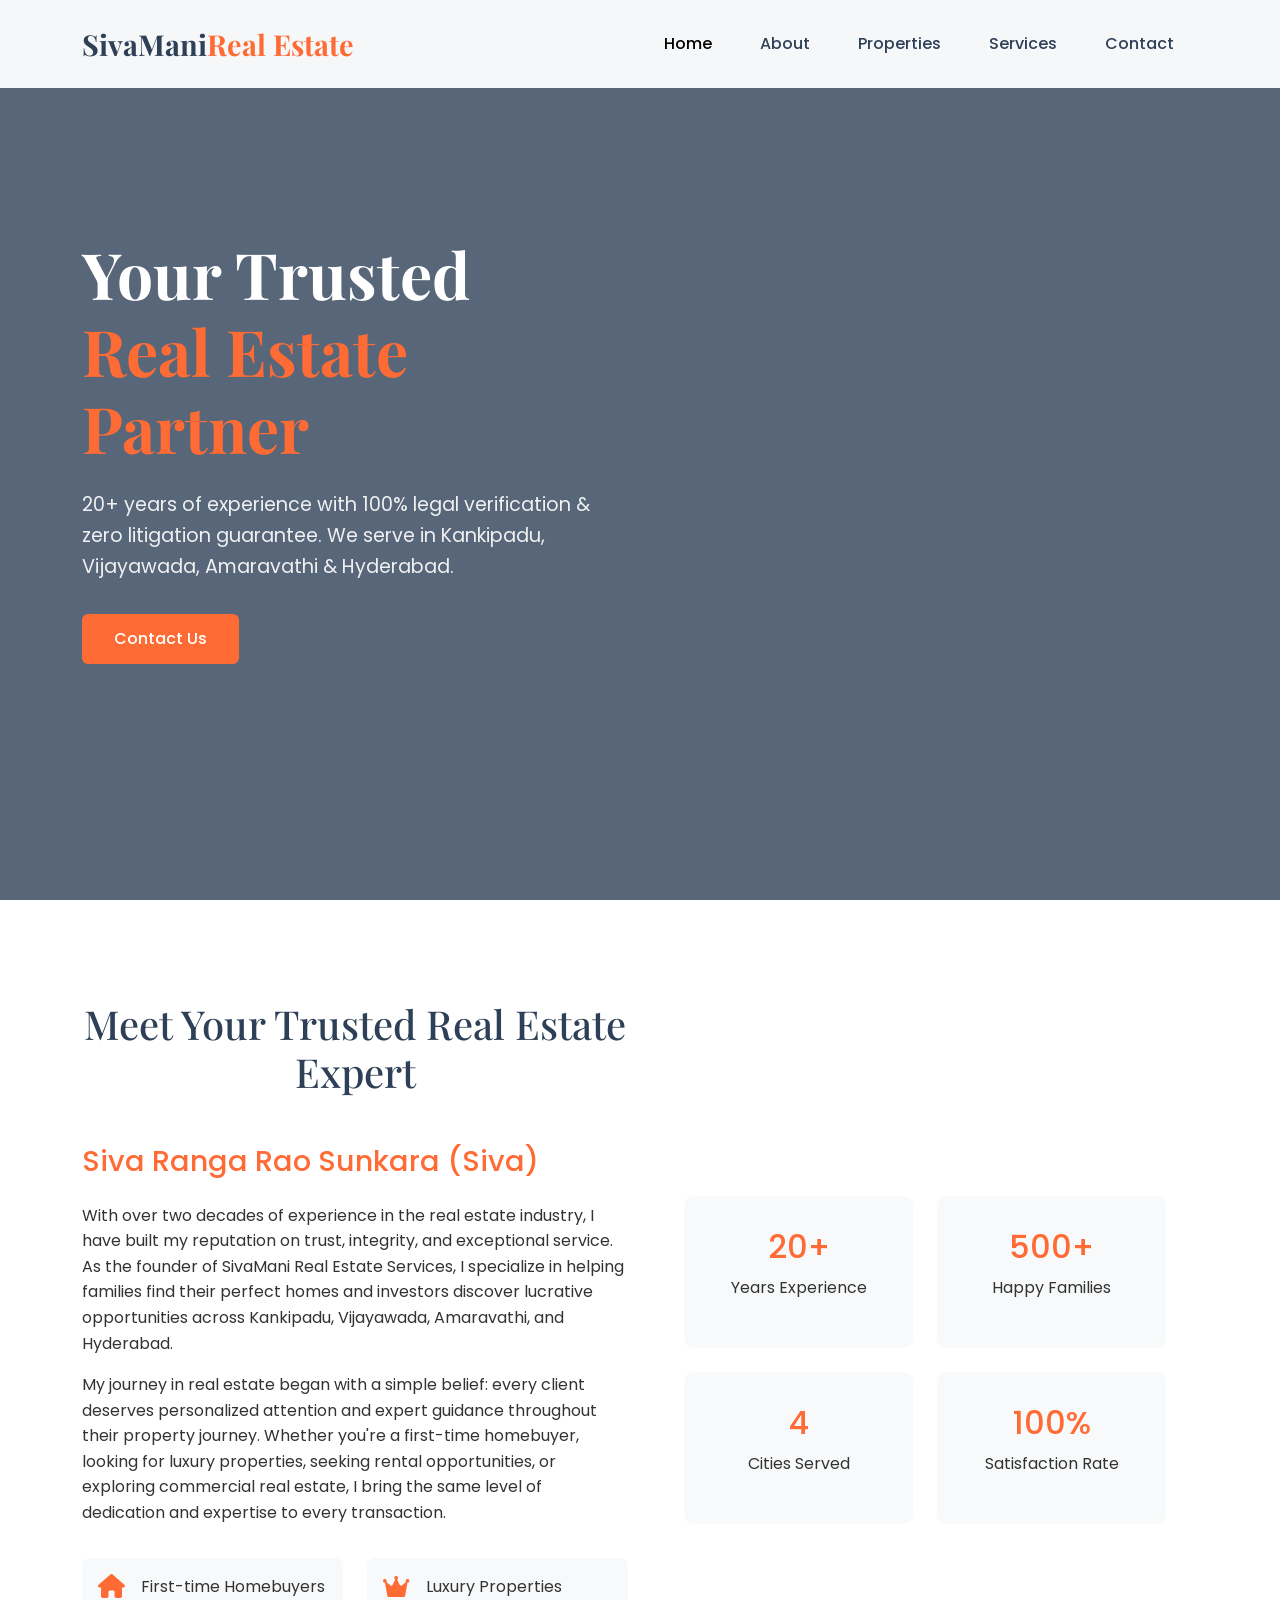
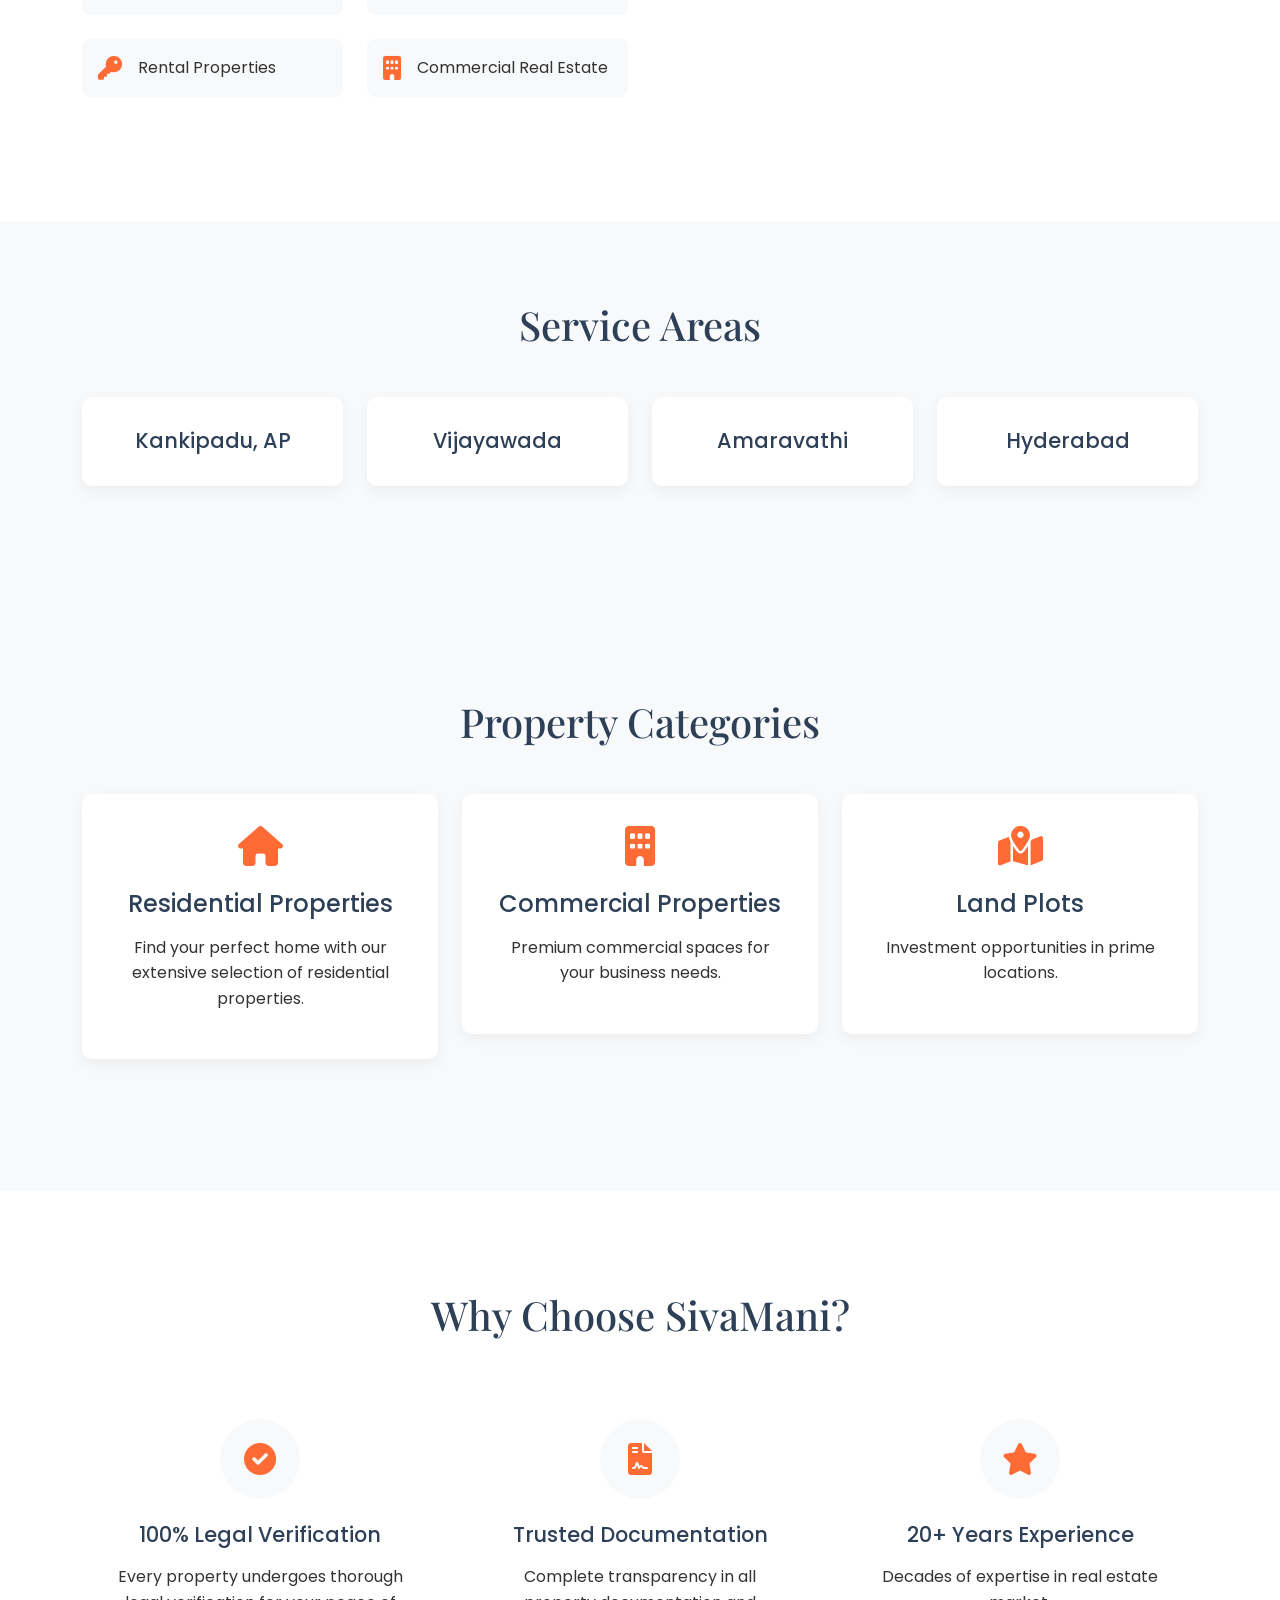
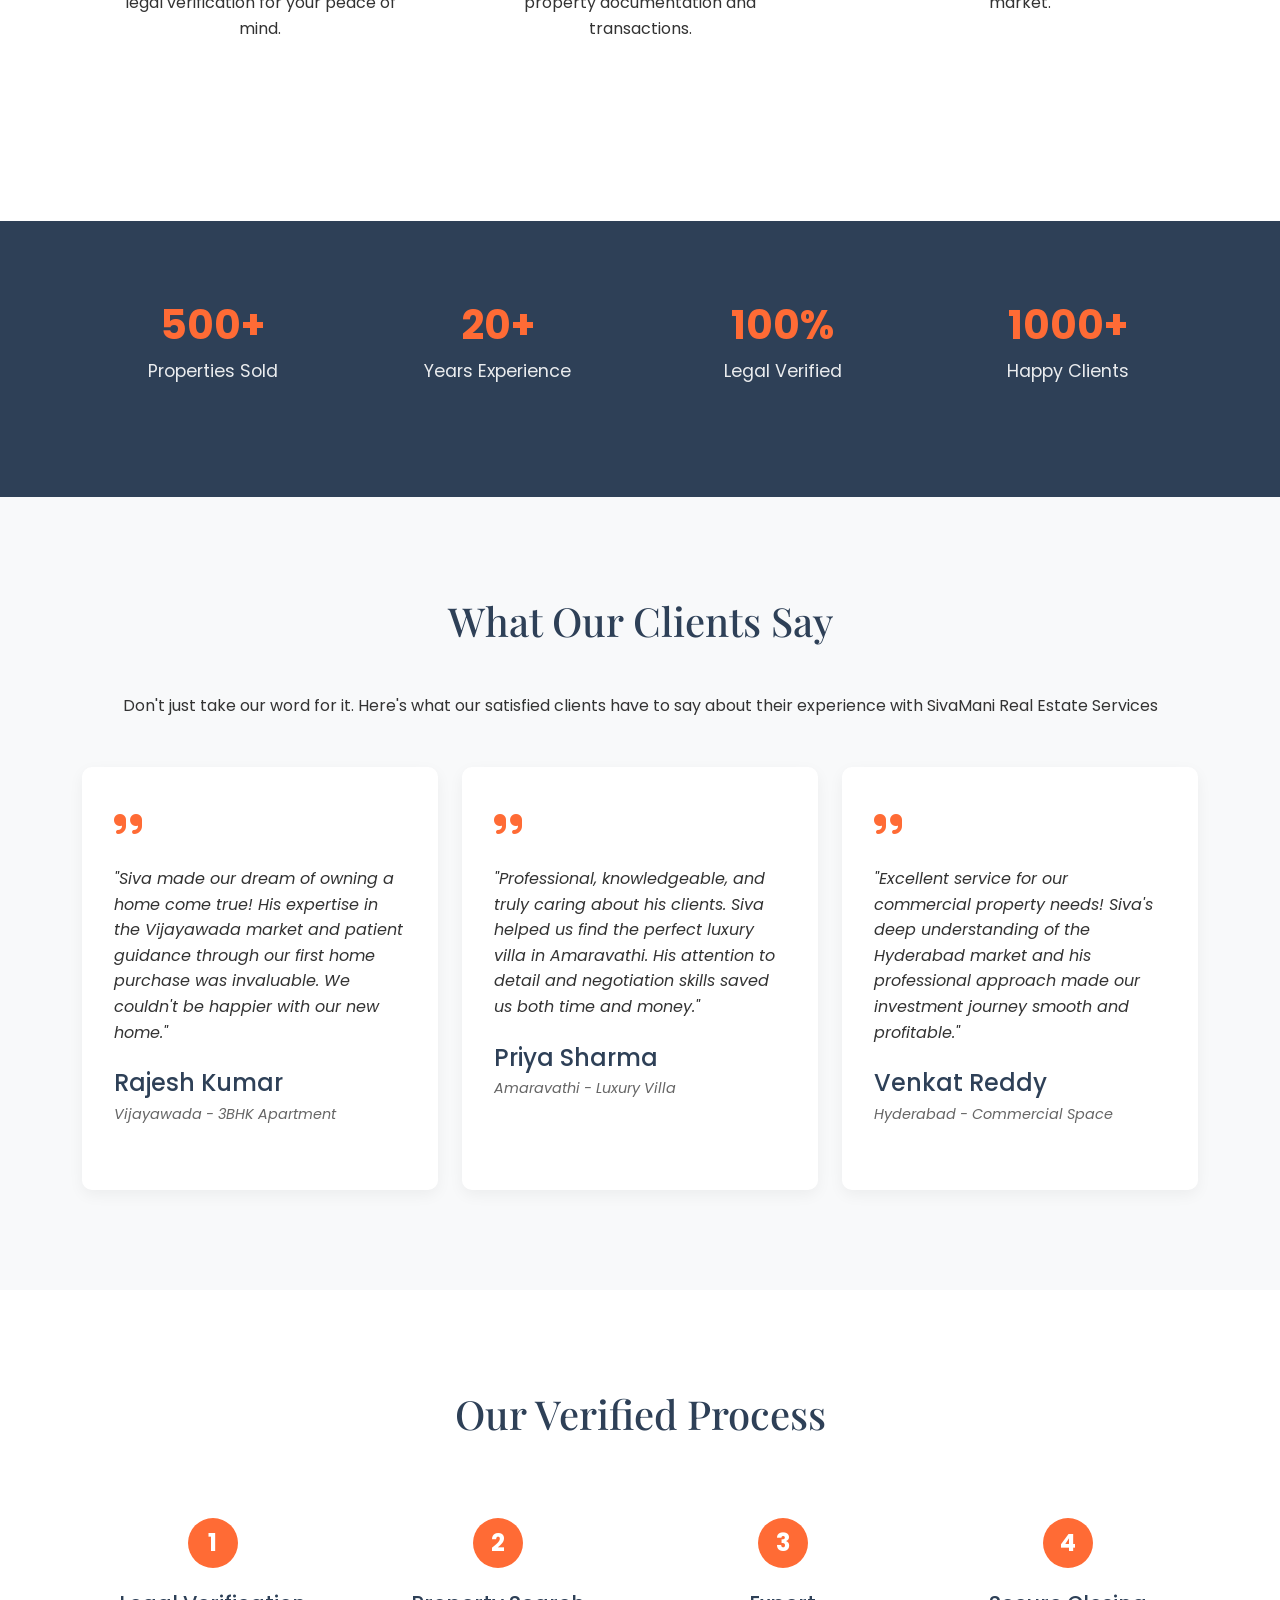
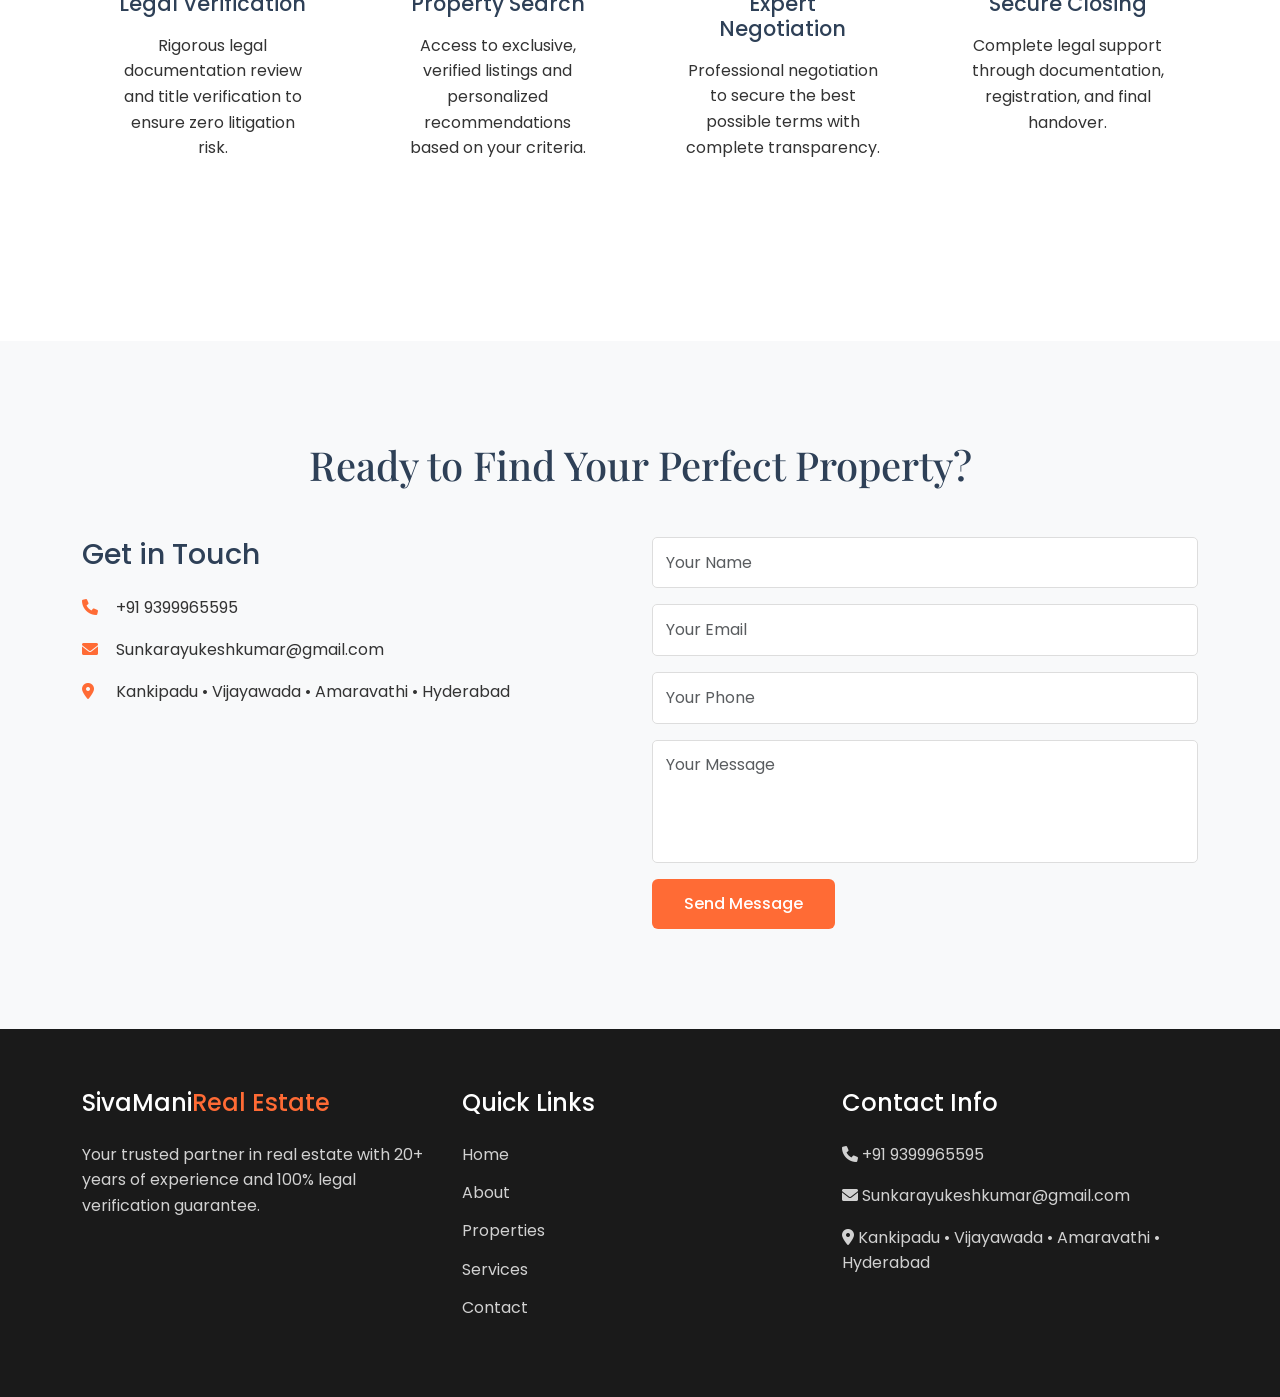
<file: v0/index.html>
<!DOCTYPE html>
<html lang="en">
<head>
    <meta charset="UTF-8">
    <meta name="viewport" content="width=device-width, initial-scale=1.0">
    <title>SivaMani Real Estate - Your Trusted Property Partner</title>
    <!-- Bootstrap CSS -->
    <link href="https://cdn.jsdelivr.net/npm/bootstrap@5.3.0/dist/css/bootstrap.min.css" rel="stylesheet">
    <!-- Font Awesome -->
    <link href="https://cdnjs.cloudflare.com/ajax/libs/font-awesome/6.0.0/css/all.min.css" rel="stylesheet">
    <!-- Google Fonts -->
    <link href="https://fonts.googleapis.com/css2?family=Poppins:wght@300;400;500;600;700&family=Playfair+Display:wght@400;500;600;700&display=swap" rel="stylesheet">
    <!-- AOS Animation -->
    <link href="https://unpkg.com/aos@2.3.1/dist/aos.css" rel="stylesheet">
    <!-- Custom CSS -->
    <link href="styles.css" rel="stylesheet">
</head>
<body>
    <!-- Navigation -->
    <nav class="navbar navbar-expand-lg fixed-top">
        <div class="container">
            <a class="navbar-brand" href="#">SivaMani<span>Real Estate</span></a>
            <button class="navbar-toggler" type="button" data-bs-toggle="collapse" data-bs-target="#navbarNav">
                <span class="navbar-toggler-icon"></span>
            </button>
            <div class="collapse navbar-collapse" id="navbarNav">
                <ul class="navbar-nav ms-auto">
                    <li class="nav-item"><a class="nav-link" href="#home">Home</a></li>
                    <li class="nav-item"><a class="nav-link" href="#about">About</a></li>
                    <li class="nav-item"><a class="nav-link" href="#properties">Properties</a></li>
                    <li class="nav-item"><a class="nav-link" href="#services">Services</a></li>
                    <li class="nav-item"><a class="nav-link" href="#contact">Contact</a></li>
                </ul>
            </div>
        </div>
    </nav>

    <!-- Hero Section -->
    <section id="home" class="hero">
        <div class="container">
            <div class="row align-items-center">
                <div class="col-lg-6" data-aos="fade-right">
                    <h1>Your Trusted<br><span>Real Estate Partner</span></h1>
                    <p>20+ years of experience with 100% legal verification & zero litigation guarantee. We serve in Kankipadu, Vijayawada, Amaravathi & Hyderabad.</p>
                    <a href="#contact" class="btn btn-primary">Contact Us</a>
                </div>
            </div>
        </div>
    </section>

    <!-- About Section -->
    <section id="about" class="about">
        <div class="container">
            <div class="row align-items-center">
                <div class="col-lg-6" data-aos="fade-right">
                    <h2 class="section-title">Meet Your Trusted Real Estate Expert</h2>
                    <h3>Siva Ranga Rao Sunkara (Siva)</h3>
                    <p>With over two decades of experience in the real estate industry, I have built my reputation on trust, integrity, and exceptional service. As the founder of SivaMani Real Estate Services, I specialize in helping families find their perfect homes and investors discover lucrative opportunities across Kankipadu, Vijayawada, Amaravathi, and Hyderabad.</p>
                    <p>My journey in real estate began with a simple belief: every client deserves personalized attention and expert guidance throughout their property journey. Whether you're a first-time homebuyer, looking for luxury properties, seeking rental opportunities, or exploring commercial real estate, I bring the same level of dedication and expertise to every transaction.</p>
                    <div class="expertise-areas">
                        <div class="row">
                            <div class="col-6">
                                <div class="expertise-item">
                                    <i class="fas fa-home"></i>
                                    <span>First-time Homebuyers</span>
                                </div>
                            </div>
                            <div class="col-6">
                                <div class="expertise-item">
                                    <i class="fas fa-crown"></i>
                                    <span>Luxury Properties</span>
                                </div>
                            </div>
                            <div class="col-6">
                                <div class="expertise-item">
                                    <i class="fas fa-key"></i>
                                    <span>Rental Properties</span>
                                </div>
                            </div>
                            <div class="col-6">
                                <div class="expertise-item">
                                    <i class="fas fa-building"></i>
                                    <span>Commercial Real Estate</span>
                                </div>
                            </div>
                        </div>
                    </div>
                </div>
                <div class="col-lg-6" data-aos="fade-left">
                    <div class="about-stats">
                        <div class="stat-box">
                            <h4>20+</h4>
                            <p>Years Experience</p>
                        </div>
                        <div class="stat-box">
                            <h4>500+</h4>
                            <p>Happy Families</p>
                        </div>
                        <div class="stat-box">
                            <h4>4</h4>
                            <p>Cities Served</p>
                        </div>
                        <div class="stat-box">
                            <h4>100%</h4>
                            <p>Satisfaction Rate</p>
                        </div>
                    </div>
                </div>
            </div>
        </div>
    </section>

    <!-- Service Areas -->
    <section class="service-areas">
        <div class="container">
            <h2 class="section-title" data-aos="fade-up">Service Areas</h2>
            <div class="row">
                <div class="col-md-3" data-aos="fade-up">
                    <div class="area-card">
                        <h3>Kankipadu, AP</h3>
                    </div>
                </div>
                <div class="col-md-3" data-aos="fade-up" data-aos-delay="100">
                    <div class="area-card">
                        <h3>Vijayawada</h3>
                    </div>
                </div>
                <div class="col-md-3" data-aos="fade-up" data-aos-delay="200">
                    <div class="area-card">
                        <h3>Amaravathi</h3>
                    </div>
                </div>
                <div class="col-md-3" data-aos="fade-up" data-aos-delay="300">
                    <div class="area-card">
                        <h3>Hyderabad</h3>
                    </div>
                </div>
            </div>
        </div>
    </section>

    <!-- Property Categories -->
    <section id="properties" class="categories">
        <div class="container">
            <h2 class="section-title" data-aos="fade-up">Property Categories</h2>
            <div class="row">
                <div class="col-md-4" data-aos="fade-up">
                    <div class="category-card">
                        <i class="fas fa-home"></i>
                        <h3>Residential Properties</h3>
                        <p>Find your perfect home with our extensive selection of residential properties.</p>
                    </div>
                </div>
                <div class="col-md-4" data-aos="fade-up" data-aos-delay="100">
                    <div class="category-card">
                        <i class="fas fa-building"></i>
                        <h3>Commercial Properties</h3>
                        <p>Premium commercial spaces for your business needs.</p>
                    </div>
                </div>
                <div class="col-md-4" data-aos="fade-up" data-aos-delay="200">
                    <div class="category-card">
                        <i class="fas fa-map-marked-alt"></i>
                        <h3>Land Plots</h3>
                        <p>Investment opportunities in prime locations.</p>
                    </div>
                </div>
            </div>
        </div>
    </section>

    <!-- Why Choose Section -->
    <section class="why-choose">
        <div class="container">
            <h2 class="section-title" data-aos="fade-up">Why Choose SivaMani?</h2>
            <div class="row">
                <div class="col-md-4" data-aos="fade-up">
                    <div class="feature-card">
                        <div class="icon"><i class="fas fa-check-circle"></i></div>
                        <h3>100% Legal Verification</h3>
                        <p>Every property undergoes thorough legal verification for your peace of mind.</p>
                    </div>
                </div>
                <div class="col-md-4" data-aos="fade-up" data-aos-delay="100">
                    <div class="feature-card">
                        <div class="icon"><i class="fas fa-file-contract"></i></div>
                        <h3>Trusted Documentation</h3>
                        <p>Complete transparency in all property documentation and transactions.</p>
                    </div>
                </div>
                <div class="col-md-4" data-aos="fade-up" data-aos-delay="200">
                    <div class="feature-card">
                        <div class="icon"><i class="fas fa-star"></i></div>
                        <h3>20+ Years Experience</h3>
                        <p>Decades of expertise in real estate market.</p>
                    </div>
                </div>
            </div>
        </div>
    </section>

    <!-- Stats Section -->
    <section class="stats">
        <div class="container">
            <div class="row">
                <div class="col-md-3" data-aos="fade-up">
                    <div class="stat-item">
                        <h3>500+</h3>
                        <p>Properties Sold</p>
                    </div>
                </div>
                <div class="col-md-3" data-aos="fade-up" data-aos-delay="100">
                    <div class="stat-item">
                        <h3>20+</h3>
                        <p>Years Experience</p>
                    </div>
                </div>
                <div class="col-md-3" data-aos="fade-up" data-aos-delay="200">
                    <div class="stat-item">
                        <h3>100%</h3>
                        <p>Legal Verified</p>
                    </div>
                </div>
                <div class="col-md-3" data-aos="fade-up" data-aos-delay="300">
                    <div class="stat-item">
                        <h3>1000+</h3>
                        <p>Happy Clients</p>
                    </div>
                </div>
            </div>
        </div>
    </section>

    <!-- Testimonials Section -->
    <section class="testimonials">
        <div class="container">
            <h2 class="section-title" data-aos="fade-up">What Our Clients Say</h2>
            <p class="text-center mb-5">Don't just take our word for it. Here's what our satisfied clients have to say about their experience with SivaMani Real Estate Services</p>
            <div class="row">
                <div class="col-md-4" data-aos="fade-up">
                    <div class="testimonial-card">
                        <div class="quote"><i class="fas fa-quote-right"></i></div>
                        <p>"Siva made our dream of owning a home come true! His expertise in the Vijayawada market and patient guidance through our first home purchase was invaluable. We couldn't be happier with our new home."</p>
                        <div class="client-info">
                            <h4>Rajesh Kumar</h4>
                            <p>Vijayawada - 3BHK Apartment</p>
                        </div>
                    </div>
                </div>
                <div class="col-md-4" data-aos="fade-up" data-aos-delay="100">
                    <div class="testimonial-card">
                        <div class="quote"><i class="fas fa-quote-right"></i></div>
                        <p>"Professional, knowledgeable, and truly caring about his clients. Siva helped us find the perfect luxury villa in Amaravathi. His attention to detail and negotiation skills saved us both time and money."</p>
                        <div class="client-info">
                            <h4>Priya Sharma</h4>
                            <p>Amaravathi - Luxury Villa</p>
                        </div>
                    </div>
                </div>
                <div class="col-md-4" data-aos="fade-up" data-aos-delay="200">
                    <div class="testimonial-card">
                        <div class="quote"><i class="fas fa-quote-right"></i></div>
                        <p>"Excellent service for our commercial property needs! Siva's deep understanding of the Hyderabad market and his professional approach made our investment journey smooth and profitable."</p>
                        <div class="client-info">
                            <h4>Venkat Reddy</h4>
                            <p>Hyderabad - Commercial Space</p>
                        </div>
                    </div>
                </div>
            </div>
        </div>
    </section>

    <!-- Our Process -->
    <section class="process">
        <div class="container">
            <h2 class="section-title" data-aos="fade-up">Our Verified Process</h2>
            <div class="row">
                <div class="col-md-3" data-aos="fade-up">
                    <div class="process-card">
                        <div class="number">1</div>
                        <h3>Legal Verification</h3>
                        <p>Rigorous legal documentation review and title verification to ensure zero litigation risk.</p>
                    </div>
                </div>
                <div class="col-md-3" data-aos="fade-up" data-aos-delay="100">
                    <div class="process-card">
                        <div class="number">2</div>
                        <h3>Property Search</h3>
                        <p>Access to exclusive, verified listings and personalized recommendations based on your criteria.</p>
                    </div>
                </div>
                <div class="col-md-3" data-aos="fade-up" data-aos-delay="200">
                    <div class="process-card">
                        <div class="number">3</div>
                        <h3>Expert Negotiation</h3>
                        <p>Professional negotiation to secure the best possible terms with complete transparency.</p>
                    </div>
                </div>
                <div class="col-md-3" data-aos="fade-up" data-aos-delay="300">
                    <div class="process-card">
                        <div class="number">4</div>
                        <h3>Secure Closing</h3>
                        <p>Complete legal support through documentation, registration, and final handover.</p>
                    </div>
                </div>
            </div>
        </div>
    </section>

    <!-- Contact Section -->
    <section id="contact" class="contact">
        <div class="container">
            <h2 class="section-title" data-aos="fade-up">Ready to Find Your Perfect Property?</h2>
            <div class="row">
                <div class="col-md-6" data-aos="fade-right">
                    <div class="contact-info">
                        <h3>Get in Touch</h3>
                        <p><i class="fas fa-phone"></i> +91 9399965595</p>
                        <p><i class="fas fa-envelope"></i> Sunkarayukeshkumar@gmail.com</p>
                        <p><i class="fas fa-map-marker-alt"></i> Kankipadu • Vijayawada • Amaravathi • Hyderabad</p>
                    </div>
                </div>
                <div class="col-md-6" data-aos="fade-left">
                    <form class="contact-form">
                        <div class="mb-3">
                            <input type="text" class="form-control" placeholder="Your Name">
                        </div>
                        <div class="mb-3">
                            <input type="email" class="form-control" placeholder="Your Email">
                        </div>
                        <div class="mb-3">
                            <input type="tel" class="form-control" placeholder="Your Phone">
                        </div>
                        <div class="mb-3">
                            <textarea class="form-control" rows="4" placeholder="Your Message"></textarea>
                        </div>
                        <button type="submit" class="btn btn-primary">Send Message</button>
                    </form>
                </div>
            </div>
        </div>
    </section>

    <!-- Footer -->
    <footer class="footer">
        <div class="container">
            <div class="row">
                <div class="col-md-4">
                    <h3>SivaMani<span>Real Estate</span></h3>
                    <p>Your trusted partner in real estate with 20+ years of experience and 100% legal verification guarantee.</p>
                </div>
                <div class="col-md-4">
                    <h3>Quick Links</h3>
                    <ul>
                        <li><a href="#home">Home</a></li>
                        <li><a href="#about">About</a></li>
                        <li><a href="#properties">Properties</a></li>
                        <li><a href="#services">Services</a></li>
                        <li><a href="#contact">Contact</a></li>
                    </ul>
                </div>
                <div class="col-md-4">
                    <h3>Contact Info</h3>
                    <p><i class="fas fa-phone"></i> +91 9399965595</p>
                    <p><i class="fas fa-envelope"></i> Sunkarayukeshkumar@gmail.com</p>
                    <p><i class="fas fa-map-marker-alt"></i> Kankipadu • Vijayawada • Amaravathi • Hyderabad</p>
                </div>
            </div>
        </div>
    </footer>

    <!-- Scripts -->
    <script src="https://cdn.jsdelivr.net/npm/bootstrap@5.3.0/dist/js/bootstrap.bundle.min.js"></script>
    <script src="https://unpkg.com/aos@2.3.1/dist/aos.js"></script>
    <script src="script.js"></script>
</body>
</html>
</file>
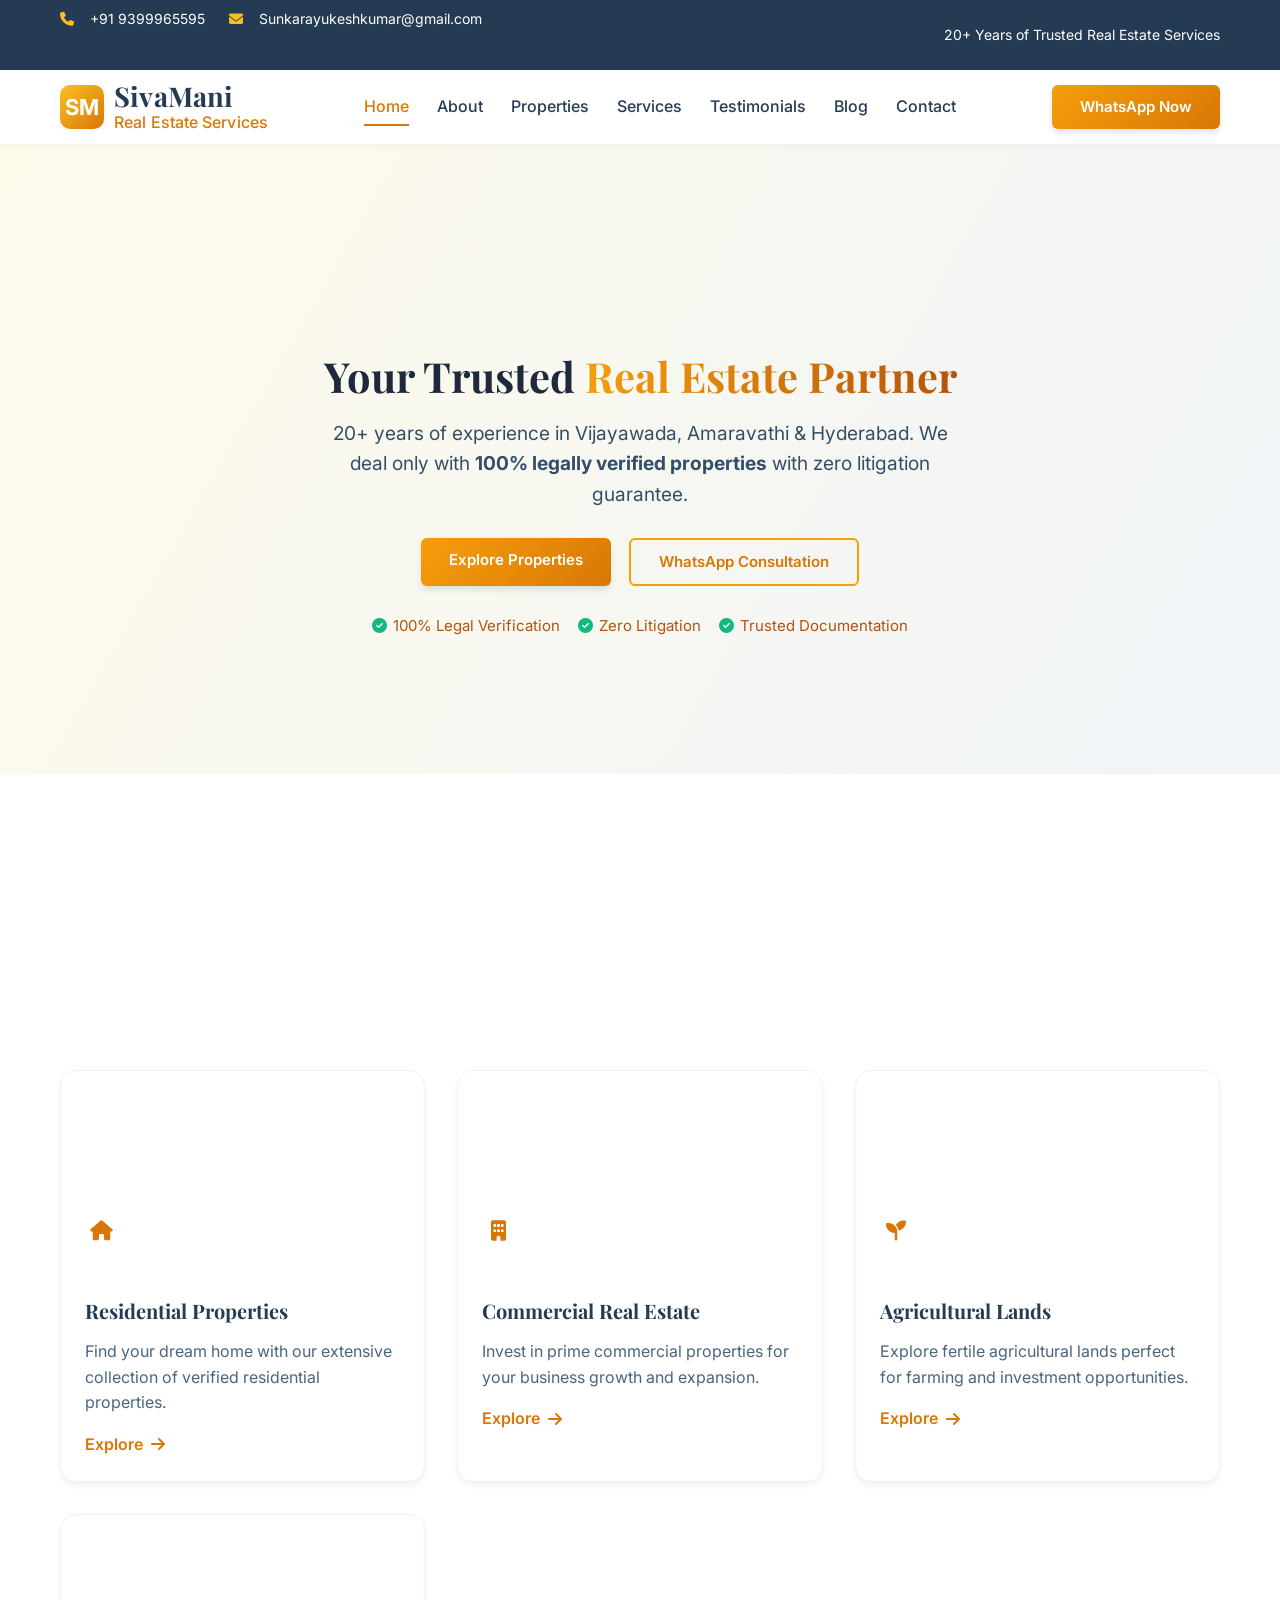
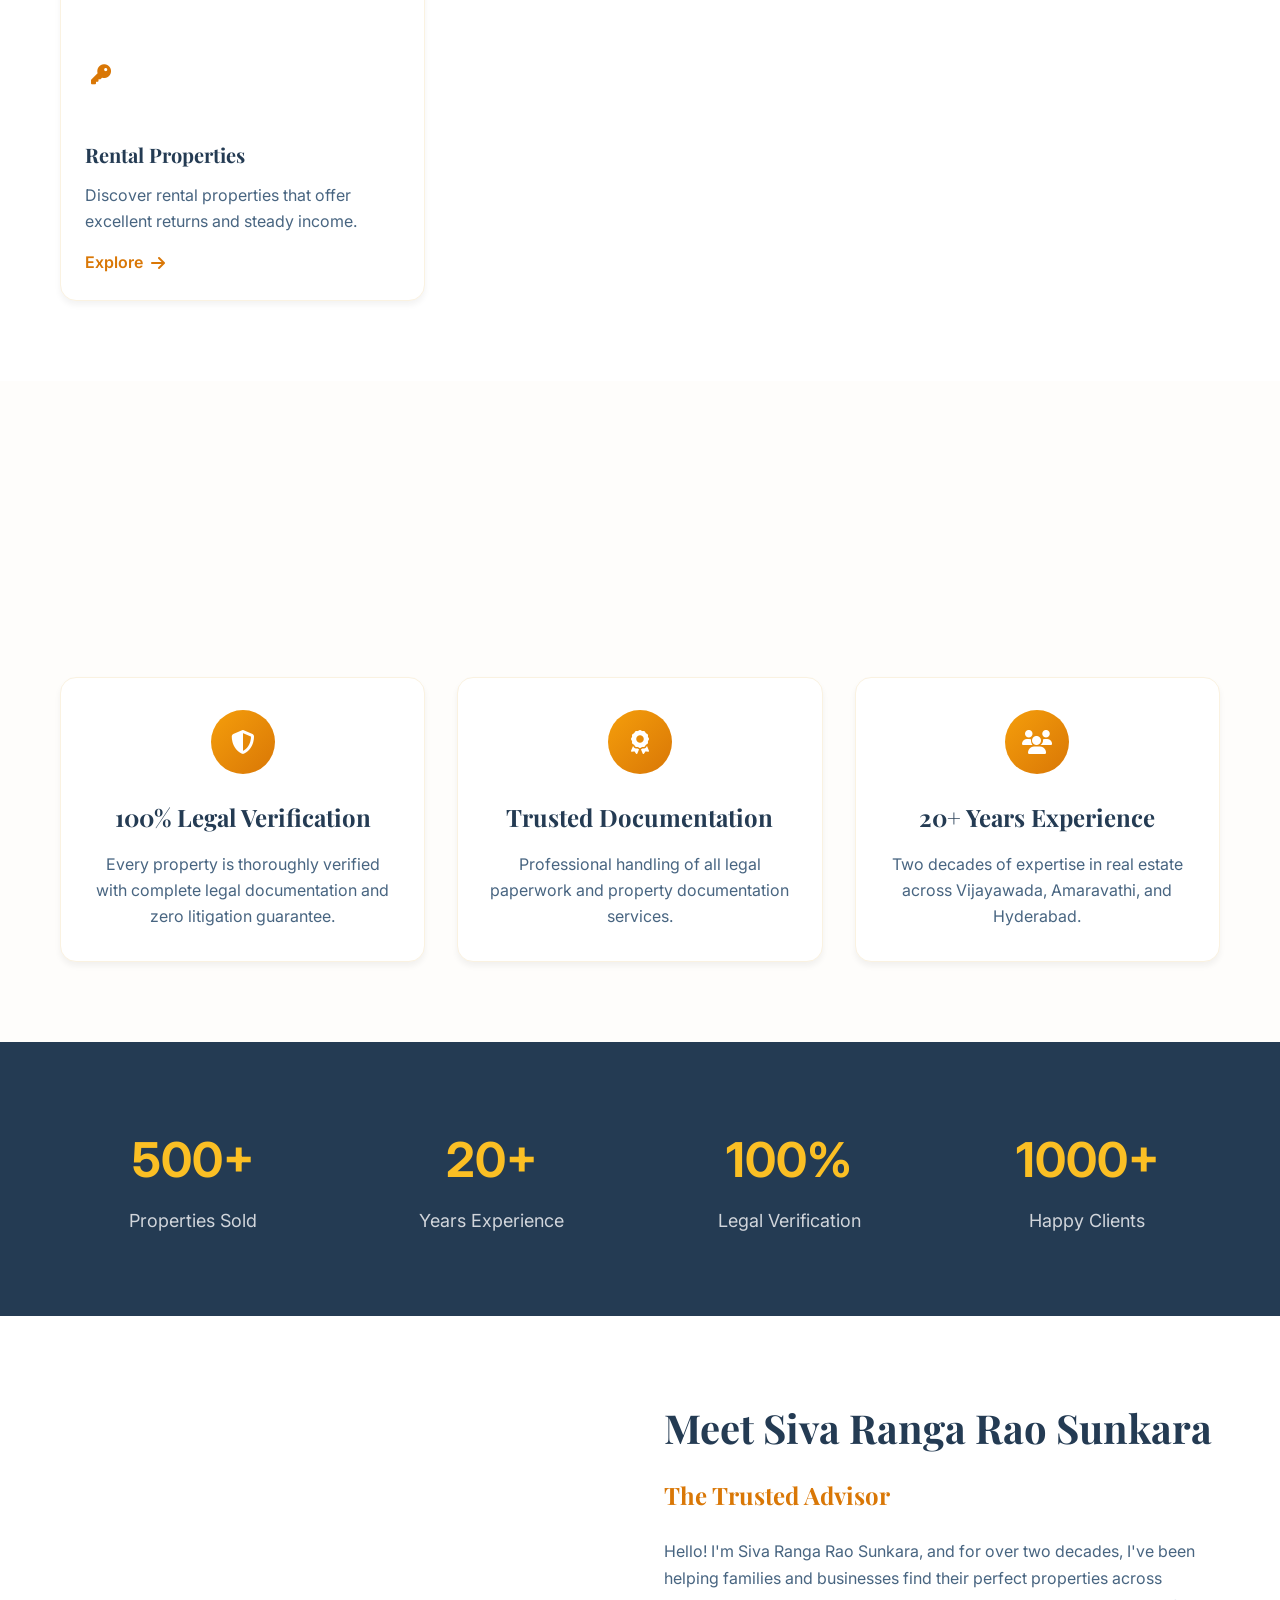
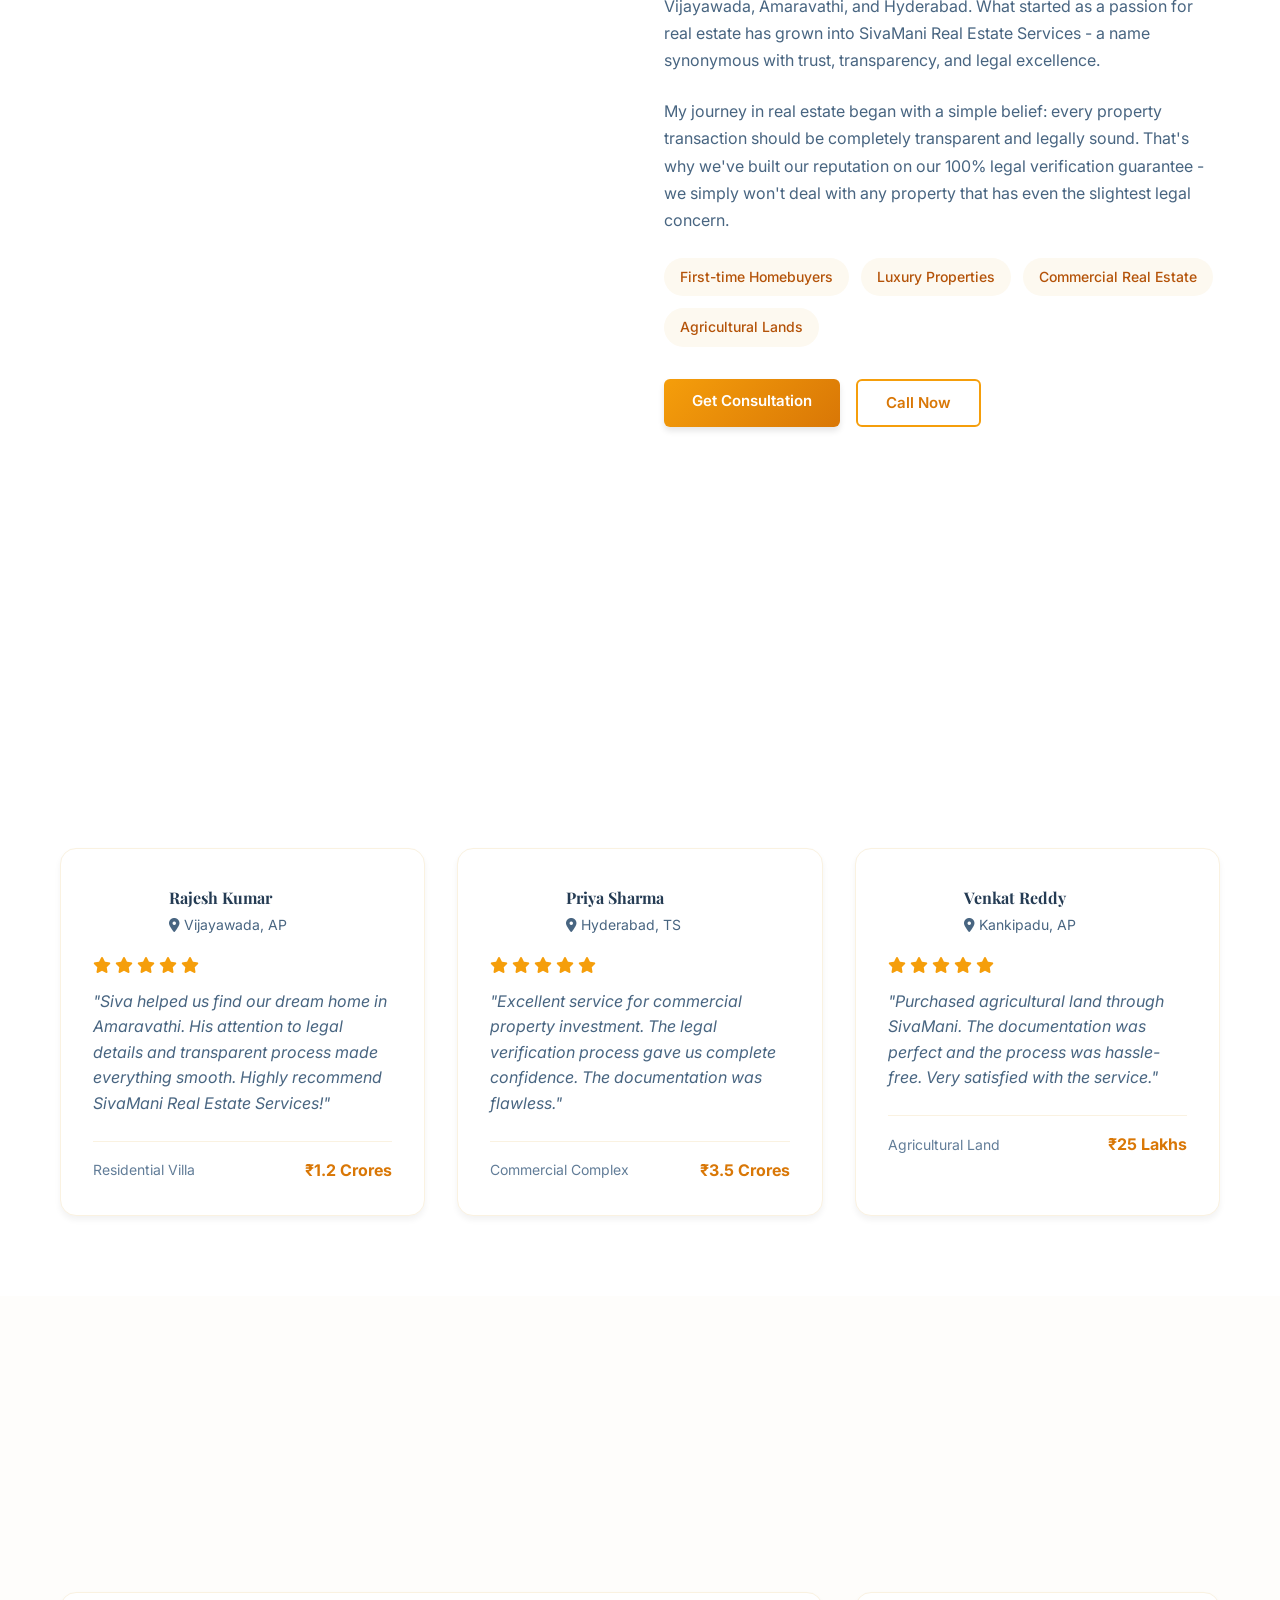
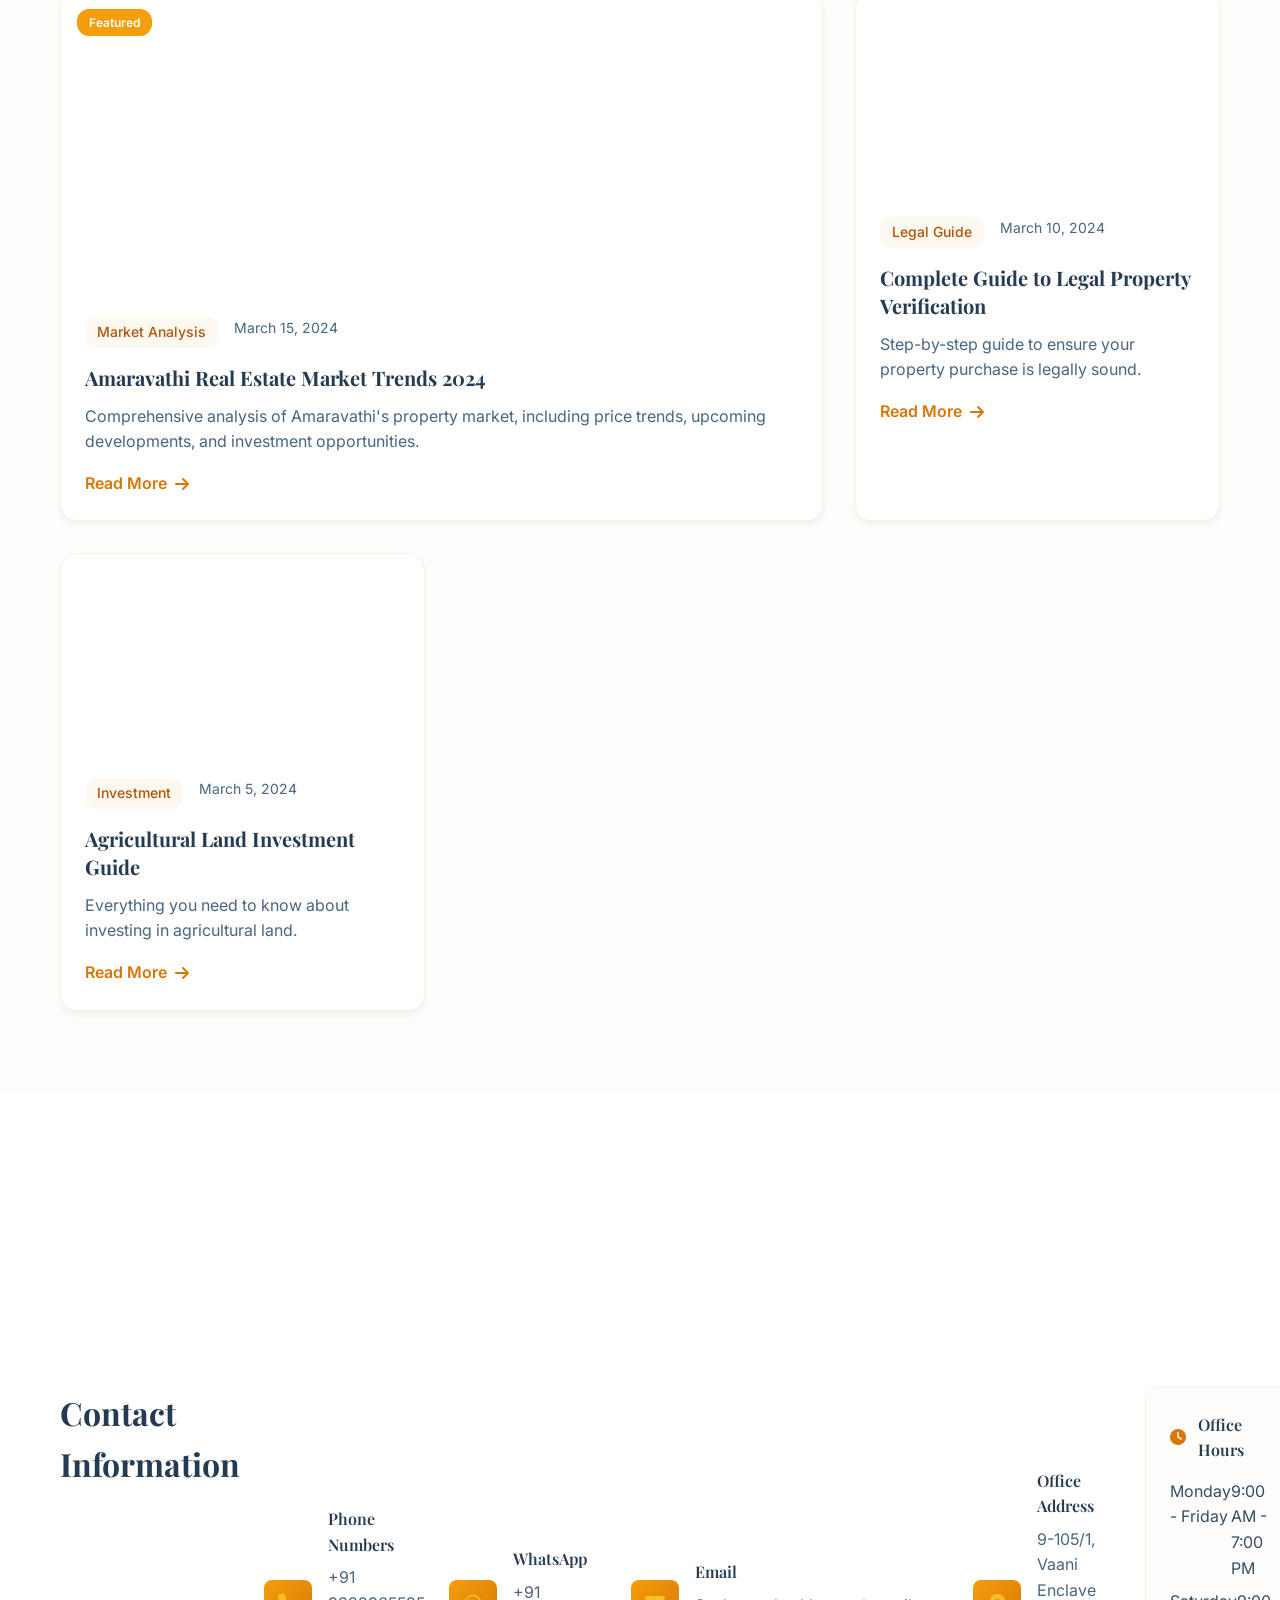
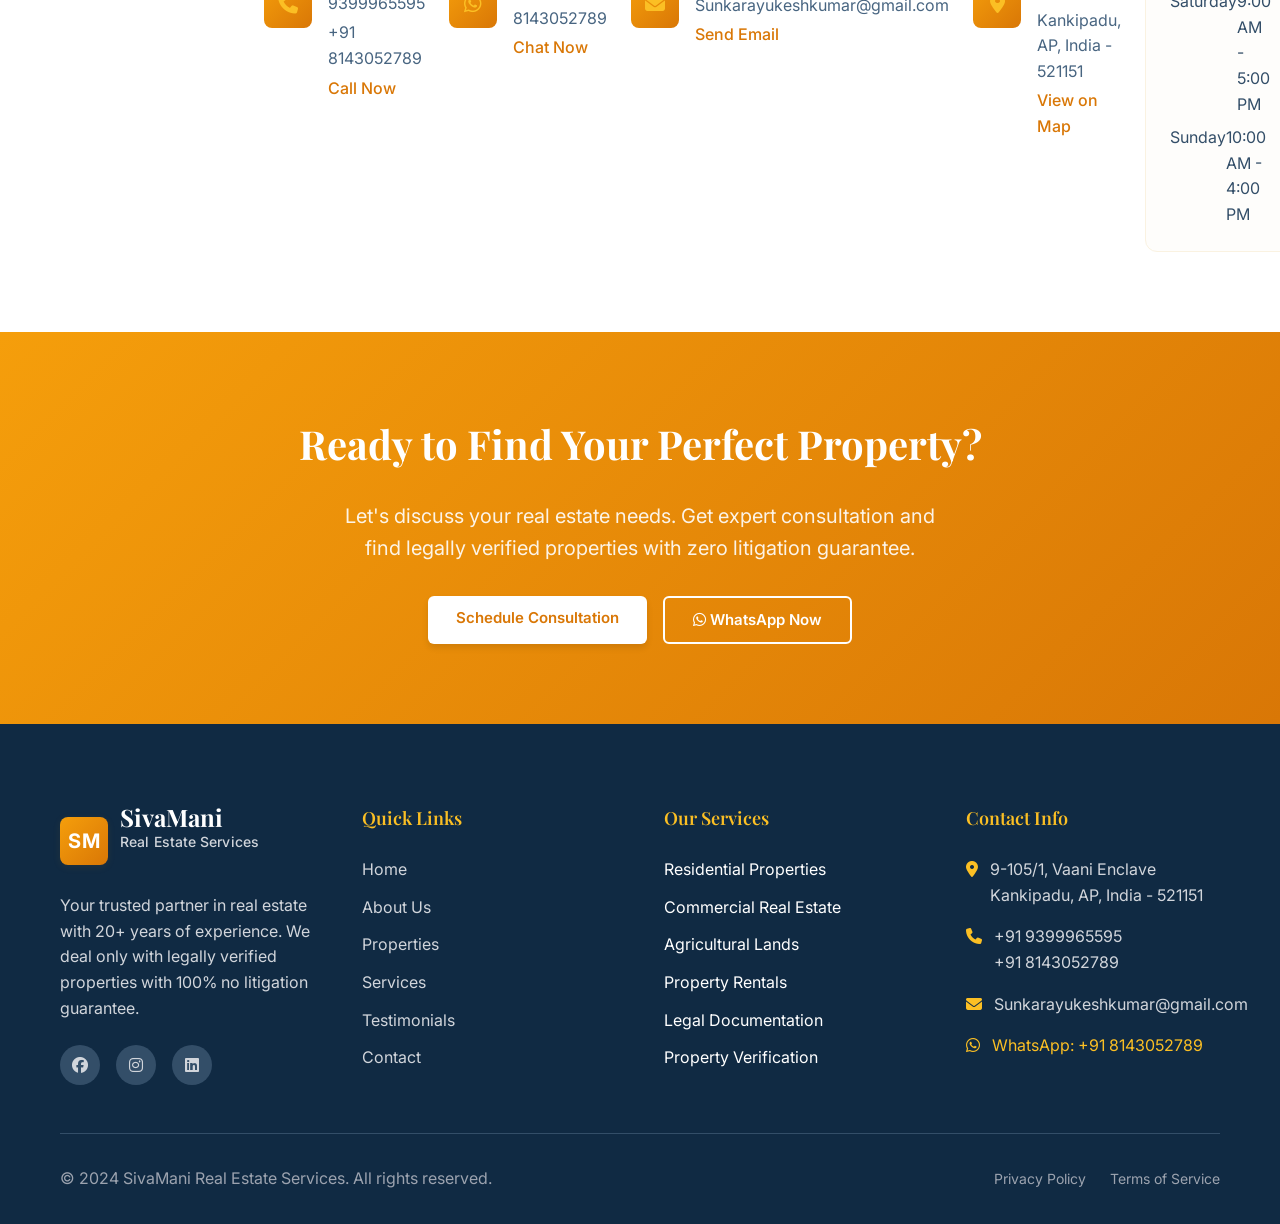
<file: version2/index.html>
<!DOCTYPE html>
<html lang="en">
<head>
    <meta charset="UTF-8">
    <meta name="viewport" content="width=device-width, initial-scale=1.0">
    <meta name="description" content="SivaMani Real Estate Services - Your trusted partner for legally verified properties in Vijayawada, Amaravathi, and Hyderabad. 20+ years experience with 100% legal verification guarantee.">
    <meta name="keywords" content="real estate, properties, Vijayawada, Amaravathi, Hyderabad, legal verification, residential, commercial, agricultural land, rental properties">
    <meta name="author" content="Siva Ranga Rao Sunkara">
    
    <!-- Open Graph Meta Tags -->
    <meta property="og:title" content="SivaMani Real Estate Services - Trusted Property Solutions">
    <meta property="og:description" content="20+ years of trusted real estate services with 100% legal verification. Find your perfect property in AP & Telangana.">
    <meta property="og:type" content="website">
    <meta property="og:url" content="https://sivamani-realestate.com">
    
    <!-- Twitter Card Meta Tags -->
    <meta name="twitter:card" content="summary_large_image">
    <meta name="twitter:title" content="SivaMani Real Estate Services">
    <meta name="twitter:description" content="Trusted real estate services with legal verification guarantee">
    
    <title>SivaMani Real Estate Services - Trusted Property Solutions in AP & Telangana</title>
    
    <!-- Google Fonts -->
    <link href="https://fonts.googleapis.com/css2?family=Playfair+Display:wght@400;500;600;700&family=Inter:wght@300;400;500;600;700&display=swap" rel="stylesheet">
    
    <!-- Font Awesome for Icons -->
    <link rel="stylesheet" href="https://cdnjs.cloudflare.com/ajax/libs/font-awesome/6.4.0/css/all.min.css">
    
    <!-- Custom CSS -->
    <link rel="stylesheet" href="styles.css">
</head>
<body>
    <!-- Top Bar -->
    <div class="top-bar">
        <div class="container">
            <div class="top-bar-content">
                <div class="contact-info">
                    <div class="contact-item">
                        <i class="fas fa-phone"></i>
                        <span>+91 9399965595</span>
                    </div>
                    <div class="contact-item">
                        <i class="fas fa-envelope"></i>
                        <span>Sunkarayukeshkumar@gmail.com</span>
                    </div>
                </div>
                <div class="tagline">
                    <span>20+ Years of Trusted Real Estate Services</span>
                </div>
            </div>
        </div>
    </div>

    <!-- Navigation -->
    <nav class="navbar" id="navbar">
        <div class="container">
            <div class="nav-content">
                <!-- Logo -->
                <div class="logo">
                    <div class="logo-icon">SM</div>
                    <div class="logo-text">
                        <h1>SivaMani</h1>
                        <p>Real Estate Services</p>
                    </div>
                </div>

                <!-- Desktop Navigation -->
                <ul class="nav-links">
                    <li><a href="#home" class="nav-link active">Home</a></li>
                    <li><a href="#about" class="nav-link">About</a></li>
                    <li><a href="#properties" class="nav-link">Properties</a></li>
                    <li><a href="#services" class="nav-link">Services</a></li>
                    <li><a href="#testimonials" class="nav-link">Testimonials</a></li>
                    <li><a href="#blog" class="nav-link">Blog</a></li>
                    <li><a href="#contact" class="nav-link">Contact</a></li>
                </ul>

                <!-- CTA Button -->
                <a href="https://wa.me/918143052789" target="_blank" class="btn-primary">
                    WhatsApp Now
                </a>

                <!-- Mobile Menu Button -->
                <button class="mobile-menu-btn" id="mobileMenuBtn">
                    <span></span>
                    <span></span>
                    <span></span>
                </button>
            </div>
        </div>

        <!-- Mobile Menu -->
        <div class="mobile-menu" id="mobileMenu">
            <div class="container">
                <ul class="mobile-nav-links">
                    <li><a href="#home" class="mobile-nav-link">Home</a></li>
                    <li><a href="#about" class="mobile-nav-link">About</a></li>
                    <li><a href="#properties" class="mobile-nav-link">Properties</a></li>
                    <li><a href="#services" class="mobile-nav-link">Services</a></li>
                    <li><a href="#testimonials" class="mobile-nav-link">Testimonials</a></li>
                    <li><a href="#blog" class="mobile-nav-link">Blog</a></li>
                    <li><a href="#contact" class="mobile-nav-link">Contact</a></li>
                </ul>
                <a href="https://wa.me/918143052789" target="_blank" class="btn-primary mobile-cta">
                    WhatsApp Now
                </a>
            </div>
        </div>
    </nav>

    <!-- Hero Section -->
    <section id="home" class="hero">
        <div class="hero-bg"></div>
        <div class="container">
            <div class="hero-content">
                <h1 class="hero-title">
                    Your Trusted
                    <span class="text-gradient">Real Estate Partner</span>
                </h1>
                <p class="hero-subtitle">
                    20+ years of experience in Vijayawada, Amaravathi & Hyderabad. 
                    We deal only with <strong>100% legally verified properties</strong> with zero litigation guarantee.
                </p>
                <div class="hero-buttons">
                    <a href="#properties" class="btn-primary">Explore Properties</a>
                    <a href="https://wa.me/918143052789" target="_blank" class="btn-secondary">WhatsApp Consultation</a>
                </div>
                
                <!-- Trust Indicators -->
                <div class="trust-indicators">
                    <div class="trust-item">
                        <i class="fas fa-check-circle"></i>
                        <span>100% Legal Verification</span>
                    </div>
                    <div class="trust-item">
                        <i class="fas fa-check-circle"></i>
                        <span>Zero Litigation</span>
                    </div>
                    <div class="trust-item">
                        <i class="fas fa-check-circle"></i>
                        <span>Trusted Documentation</span>
                    </div>
                </div>
            </div>
        </div>
    </section>

    <!-- Property Types Section -->
    <section id="properties" class="property-types">
        <div class="container">
            <div class="section-header animate-on-scroll">
                <h2>Property Categories</h2>
                <p>Discover our comprehensive range of verified properties across residential, commercial, agricultural, and rental categories.</p>
            </div>

            <div class="property-grid">
                <div class="property-card">
                    <div class="property-image">
                        <img class="lazy animate-on-scroll" data-src="https://images.pexels.com/photos/106399/pexels-photo-106399.jpeg?auto=compress&cs=tinysrgb&w=500&h=300&fit=crop" src="[data-uri]" alt="Residential Properties">
                        <div class="property-icon">
                            <i class="fas fa-home"></i>
                        </div>
                    </div>
                    <div class="property-content">
                        <h3>Residential Properties</h3>
                        <p>Find your dream home with our extensive collection of verified residential properties.</p>
                        <a href="#contact" class="property-link">
                            <span>Explore</span>
                            <i class="fas fa-arrow-right"></i>
                        </a>
                    </div>
                </div>

                <div class="property-card">
                    <div class="property-image">
                        <img class="lazy animate-on-scroll" data-src="https://images.pexels.com/photos/325229/pexels-photo-325229.jpeg?auto=compress&cs=tinysrgb&w=500&h=300&fit=crop" src="[data-uri]" alt="Commercial Real Estate">
                        <div class="property-icon">
                            <i class="fas fa-building"></i>
                        </div>
                    </div>
                    <div class="property-content">
                        <h3>Commercial Real Estate</h3>
                        <p>Invest in prime commercial properties for your business growth and expansion.</p>
                        <a href="#contact" class="property-link">
                            <span>Explore</span>
                            <i class="fas fa-arrow-right"></i>
                        </a>
                    </div>
                </div>

                <div class="property-card">
                    <div class="property-image">
                        <img class="lazy animate-on-scroll" data-src="https://images.pexels.com/photos/974314/pexels-photo-974314.jpeg?auto=compress&cs=tinysrgb&w=500&h=300&fit=crop" src="[data-uri]" alt="Agricultural Lands">
                        <div class="property-icon">
                            <i class="fas fa-seedling"></i>
                        </div>
                    </div>
                    <div class="property-content">
                        <h3>Agricultural Lands</h3>
                        <p>Explore fertile agricultural lands perfect for farming and investment opportunities.</p>
                        <a href="#contact" class="property-link">
                            <span>Explore</span>
                            <i class="fas fa-arrow-right"></i>
                        </a>
                    </div>
                </div>

                <div class="property-card">
                    <div class="property-image">
                        <img class="lazy animate-on-scroll" data-src="https://images.pexels.com/photos/1396122/pexels-photo-1396122.jpeg?auto=compress&cs=tinysrgb&w=500&h=300&fit=crop" src="[data-uri]" alt="Rental Properties">
                        <div class="property-icon">
                            <i class="fas fa-key"></i>
                        </div>
                    </div>
                    <div class="property-content">
                        <h3>Rental Properties</h3>
                        <p>Discover rental properties that offer excellent returns and steady income.</p>
                        <a href="#contact" class="property-link">
                            <span>Explore</span>
                            <i class="fas fa-arrow-right"></i>
                        </a>
                    </div>
                </div>
            </div>
        </div>
    </section>

    <!-- Services Section -->
    <section id="services" class="services">
        <div class="container">
            <div class="section-header animate-on-scroll">
                <h2>Why Choose SivaMani?</h2>
                <p>Our commitment to legal transparency and customer satisfaction sets us apart in the real estate industry.</p>
            </div>

            <div class="services-grid">
                <div class="service-card animate-on-scroll">
                    <div class="service-icon">
                        <i class="fas fa-shield-alt"></i>
                    </div>
                    <h3>100% Legal Verification</h3>
                    <p>Every property is thoroughly verified with complete legal documentation and zero litigation guarantee.</p>
                </div>

                <div class="service-card animate-on-scroll">
                    <div class="service-icon">
                        <i class="fas fa-award"></i>
                    </div>
                    <h3>Trusted Documentation</h3>
                    <p>Professional handling of all legal paperwork and property documentation services.</p>
                </div>

                <div class="service-card animate-on-scroll">
                    <div class="service-icon">
                        <i class="fas fa-users"></i>
                    </div>
                    <h3>20+ Years Experience</h3>
                    <p>Two decades of expertise in real estate across Vijayawada, Amaravathi, and Hyderabad.</p>
                </div>
            </div>
        </div>
    </section>

    <!-- Stats Section -->
    <section class="stats">
        <div class="container">
            <div class="stats-grid">
                <div class="stat-item animate-on-scroll">
                    <div class="stat-number">500+</div>
                    <div class="stat-label">Properties Sold</div>
                </div>
                <div class="stat-item animate-on-scroll">
                    <div class="stat-number">20+</div>
                    <div class="stat-label">Years Experience</div>
                </div>
                <div class="stat-item animate-on-scroll">
                    <div class="stat-number">100%</div>
                    <div class="stat-label">Legal Verification</div>
                </div>
                <div class="stat-item animate-on-scroll">
                    <div class="stat-number">1000+</div>
                    <div class="stat-label">Happy Clients</div>
                </div>
            </div>
        </div>
    </section>

    <!-- About Section -->
    <section id="about" class="about">
        <div class="container">
            <div class="about-content">
                <div class="about-image">
                    <img class="lazy animate-on-scroll" data-src="https://images.pexels.com/photos/3184291/pexels-photo-3184291.jpeg?auto=compress&cs=tinysrgb&w=600&h=800&fit=crop" src="[data-uri]" alt="Siva Ranga Rao Sunkara">
                </div>
                <div class="about-text">
                    <h2>Meet Siva Ranga Rao Sunkara</h2>
                    <h3>The Trusted Advisor</h3>
                    <p>Hello! I'm Siva Ranga Rao Sunkara, and for over two decades, I've been helping families and businesses find their perfect properties across Vijayawada, Amaravathi, and Hyderabad. What started as a passion for real estate has grown into SivaMani Real Estate Services - a name synonymous with trust, transparency, and legal excellence.</p>
                    
                    <p>My journey in real estate began with a simple belief: every property transaction should be completely transparent and legally sound. That's why we've built our reputation on our 100% legal verification guarantee - we simply won't deal with any property that has even the slightest legal concern.</p>
                    
                    <div class="specialties">
                        <span class="specialty-tag">First-time Homebuyers</span>
                        <span class="specialty-tag">Luxury Properties</span>
                        <span class="specialty-tag">Commercial Real Estate</span>
                        <span class="specialty-tag">Agricultural Lands</span>
                    </div>
                    
                    <div class="about-buttons">
                        <a href="#contact" class="btn-primary">Get Consultation</a>
                        <a href="tel:+919399965595" class="btn-secondary">Call Now</a>
                    </div>
                </div>
            </div>
        </div>
    </section>

    <!-- Testimonials Section -->
    <section id="testimonials" class="testimonials">
        <div class="container">
            <div class="section-header animate-on-scroll">
                <h2>Client Success Stories</h2>
                <p>Hear from our satisfied clients who found their perfect properties through our services.</p>
                <div class="rating">
                    <div class="stars">
                        <i class="fas fa-star"></i>
                        <i class="fas fa-star"></i>
                        <i class="fas fa-star"></i>
                        <i class="fas fa-star"></i>
                        <i class="fas fa-star"></i>
                    </div>
                    <span class="rating-text">4.9/5 from 500+ reviews</span>
                </div>
            </div>

            <div class="testimonials-grid">
                <div class="testimonial-card">
                    <div class="testimonial-header">
                        <img class="lazy animate-on-scroll" data-src="https://images.pexels.com/photos/2379004/pexels-photo-2379004.jpeg?auto=compress&cs=tinysrgb&w=150&h=150&fit=crop" src="[data-uri]" alt="Rajesh Kumar" class="animate-on-scroll">
                        <div class="testimonial-info">
                            <h4>Rajesh Kumar</h4>
                            <p><i class="fas fa-map-marker-alt"></i> Vijayawada, AP</p>
                        </div>
                    </div>
                    <div class="testimonial-rating">
                        <i class="fas fa-star"></i>
                        <i class="fas fa-star"></i>
                        <i class="fas fa-star"></i>
                        <i class="fas fa-star"></i>
                        <i class="fas fa-star"></i>
                    </div>
                    <p class="testimonial-text">"Siva helped us find our dream home in Amaravathi. His attention to legal details and transparent process made everything smooth. Highly recommend SivaMani Real Estate Services!"</p>
                    <div class="testimonial-footer">
                        <span class="property-type">Residential Villa</span>
                        <span class="property-value">₹1.2 Crores</span>
                    </div>
                </div>

                <div class="testimonial-card">
                    <div class="testimonial-header">
                        <img class="lazy animate-on-scroll" data-src="https://images.pexels.com/photos/3763188/pexels-photo-3763188.jpeg?auto=compress&cs=tinysrgb&w=150&h=150&fit=crop" src="[data-uri]" alt="Priya Sharma" class="animate-on-scroll">
                        <div class="testimonial-info">
                            <h4>Priya Sharma</h4>
                            <p><i class="fas fa-map-marker-alt"></i> Hyderabad, TS</p>
                        </div>
                    </div>
                    <div class="testimonial-rating">
                        <i class="fas fa-star"></i>
                        <i class="fas fa-star"></i>
                        <i class="fas fa-star"></i>
                        <i class="fas fa-star"></i>
                        <i class="fas fa-star"></i>
                    </div>
                    <p class="testimonial-text">"Excellent service for commercial property investment. The legal verification process gave us complete confidence. The documentation was flawless."</p>
                    <div class="testimonial-footer">
                        <span class="property-type">Commercial Complex</span>
                        <span class="property-value">₹3.5 Crores</span>
                    </div>
                </div>

                <div class="testimonial-card">
                    <div class="testimonial-header">
                        <img class="lazy animate-on-scroll" data-src="https://images.pexels.com/photos/1222271/pexels-photo-1222271.jpeg?auto=compress&cs=tinysrgb&w=150&h=150&fit=crop" src="[data-uri]" alt="Venkat Reddy" class="animate-on-scroll">
                        <div class="testimonial-info">
                            <h4>Venkat Reddy</h4>
                            <p><i class="fas fa-map-marker-alt"></i> Kankipadu, AP</p>
                        </div>
                    </div>
                    <div class="testimonial-rating">
                        <i class="fas fa-star"></i>
                        <i class="fas fa-star"></i>
                        <i class="fas fa-star"></i>
                        <i class="fas fa-star"></i>
                        <i class="fas fa-star"></i>
                    </div>
                    <p class="testimonial-text">"Purchased agricultural land through SivaMani. The documentation was perfect and the process was hassle-free. Very satisfied with the service."</p>
                    <div class="testimonial-footer">
                        <span class="property-type">Agricultural Land</span>
                        <span class="property-value">₹25 Lakhs</span>
                    </div>
                </div>
            </div>
        </div>
    </section>

    <!-- Blog Section -->
    <section id="blog" class="blog">
        <div class="container">
            <div class="section-header animate-on-scroll">
                <h2>Real Estate Insights</h2>
                <p>Expert insights, market trends, and practical guides to help you make informed real estate decisions.</p>
            </div>

            <div class="blog-grid">
                <div class="blog-card featured">
                    <div class="blog-image">
                        <img class="lazy animate-on-scroll" data-src="https://images.pexels.com/photos/1396122/pexels-photo-1396122.jpeg?auto=compress&cs=tinysrgb&w=800&h=400&fit=crop" src="[data-uri]" alt="Amaravathi Market Trends" class="animate-on-scroll">
                        <span class="blog-tag featured-tag">Featured</span>
                    </div>
                    <div class="blog-content">
                        <div class="blog-meta">
                            <span class="blog-category">Market Analysis</span>
                            <span class="blog-date">March 15, 2024</span>
                        </div>
                        <h3>Amaravathi Real Estate Market Trends 2024</h3>
                        <p>Comprehensive analysis of Amaravathi's property market, including price trends, upcoming developments, and investment opportunities.</p>
                        <a href="#contact" class="blog-link">Read More <i class="fas fa-arrow-right"></i></a>
                    </div>
                </div>

                <div class="blog-card">
                    <div class="blog-image">
                        <img class="lazy animate-on-scroll" data-src="https://images.pexels.com/photos/5668473/pexels-photo-5668473.jpeg?auto=compress&cs=tinysrgb&w=400&h=250&fit=crop" src="[data-uri]" alt="Legal Verification Guide" class="animate-on-scroll">
                    </div>
                    <div class="blog-content">
                        <div class="blog-meta">
                            <span class="blog-category">Legal Guide</span>
                            <span class="blog-date">March 10, 2024</span>
                        </div>
                        <h3>Complete Guide to Legal Property Verification</h3>
                        <p>Step-by-step guide to ensure your property purchase is legally sound.</p>
                        <a href="#contact" class="blog-link">Read More <i class="fas fa-arrow-right"></i></a>
                    </div>
                </div>

                <div class="blog-card">
                    <div class="blog-image">
                        <img class="lazy animate-on-scroll" data-src="https://images.pexels.com/photos/974314/pexels-photo-974314.jpeg?auto=compress&cs=tinysrgb&w=400&h=250&fit=crop" src="[data-uri]" alt="Agricultural Investment" class="animate-on-scroll">
                    </div>
                    <div class="blog-content">
                        <div class="blog-meta">
                            <span class="blog-category">Investment</span>
                            <span class="blog-date">March 5, 2024</span>
                        </div>
                        <h3>Agricultural Land Investment Guide</h3>
                        <p>Everything you need to know about investing in agricultural land.</p>
                        <a href="#contact" class="blog-link">Read More <i class="fas fa-arrow-right"></i></a>
                    </div>
                </div>
            </div>
        </div>
    </section>

    <!-- Contact Section -->
    <section id="contact" class="contact">
        <div class="container">
            <div class="section-header animate-on-scroll">
                <h2>Get In Touch</h2>
                <p>Ready to find your perfect property? Let's discuss your requirements and start your real estate journey today.</p>
            </div>

            <div class="contact-content">
                <!-- Contact Information -->
                <div class="contact-info">
                    <h3>Contact Information</h3>
                    
                    <div class="contact-item">
                        <div class="contact-icon">
                            <i class="fas fa-phone"></i>
                        </div>
                        <div class="contact-details">
                            <h4>Phone Numbers</h4>
                            <p>+91 9399965595</p>
                            <p>+91 8143052789</p>
                            <a href="tel:+919399965595">Call Now</a>
                        </div>
                    </div>

                    <div class="contact-item">
                        <div class="contact-icon">
                            <i class="fab fa-whatsapp"></i>
                        </div>
                        <div class="contact-details">
                            <h4>WhatsApp</h4>
                            <p>+91 8143052789</p>
                            <a href="https://wa.me/918143052789" target="_blank">Chat Now</a>
                        </div>
                    </div>

                    <div class="contact-item">
                        <div class="contact-icon">
                            <i class="fas fa-envelope"></i>
                        </div>
                        <div class="contact-details">
                            <h4>Email</h4>
                            <p>Sunkarayukeshkumar@gmail.com</p>
                            <a href="mailto:Sunkarayukeshkumar@gmail.com">Send Email</a>
                        </div>
                    </div>

                    <div class="contact-item">
                        <div class="contact-icon">
                            <i class="fas fa-map-marker-alt"></i>
                        </div>
                        <div class="contact-details">
                            <h4>Office Address</h4>
                            <p>9-105/1, Vaani Enclave</p>
                            <p>Kankipadu, AP, India - 521151</p>
                            <a href="https://maps.google.com/?q=Kankipadu,AP,India" target="_blank">View on Map</a>
                        </div>
                    </div>

                    <!-- Office Hours -->
                    <div class="office-hours">
                        <h4><i class="fas fa-clock"></i> Office Hours</h4>
                        <div class="hours-list">
                            <div class="hours-item">
                                <span>Monday - Friday</span>
                                <span>9:00 AM - 7:00 PM</span>
                            </div>
                            <div class="hours-item">
                                <span>Saturday</span>
                                <span>9:00 AM - 5:00 PM</span>
                            </div>
                            <div class="hours-item">
                                <span>Sunday</span>
                                <span>10:00 AM - 4:00 PM</span>
                            </div>
                        </div>
                    </div>
                </div>

                <!-- Contact Form (commented out for now) -->
                <!--
                <div class="contact-form-container">
                    <h3>Send Us a Message</h3>
                    <div id="form-status"></div>
                    <form id="contactForm" class="contact-form">
                        <div class="form-row">
                            <div class="form-group">
                                <label for="name">Full Name *</label>
                                <input type="text" id="name" name="name" required>
                            </div>
                            <div class="form-group">
                                <label for="phone">Phone Number *</label>
                                <input type="tel" id="phone" name="phone" required>
                            </div>
                        </div>

                        <div class="form-group">
                            <label for="email">Email Address</label>
                            <input type="email" id="email" name="email">
                        </div>

                        <div class="form-row">
                            <div class="form-group">
                                <label for="propertyType">Property Type</label>
                                <select id="propertyType" name="propertyType">
                                    <option value="">Select property type</option>
                                    <option value="Residential House">Residential House</option>
                                    <option value="Apartment/Flat">Apartment/Flat</option>
                                    <option value="Villa">Villa</option>
                                    <option value="Commercial Office">Commercial Office</option>
                                    <option value="Retail Space">Retail Space</option>
                                    <option value="Warehouse">Warehouse</option>
                                    <option value="Agricultural Land">Agricultural Land</option>
                                    <option value="Residential Plot">Residential Plot</option>
                                    <option value="Commercial Plot">Commercial Plot</option>
                                </select>
                            </div>
                            <div class="form-group">
                                <label for="budget">Budget Range</label>
                                <select id="budget" name="budget">
                                    <option value="">Select budget range</option>
                                    <option value="Under ₹25 Lakhs">Under ₹25 Lakhs</option>
                                    <option value="₹25 - 50 Lakhs">₹25 - 50 Lakhs</option>
                                    <option value="₹50 Lakhs - 1 Crore">₹50 Lakhs - 1 Crore</option>
                                    <option value="₹1 - 2 Crores">₹1 - 2 Crores</option>
                                    <option value="₹2 - 5 Crores">₹2 - 5 Crores</option>
                                    <option value="Above ₹5 Crores">Above ₹5 Crores</option>
                                </select>
                            </div>
                        </div>

                        <div class="form-group">
                            <label for="location">Preferred Location</label>
                            <select id="location" name="location">
                                <option value="">Select preferred location</option>
                                <option value="Kankipadu">Kankipadu</option>
                                <option value="Vijayawada">Vijayawada</option>
                                <option value="Amaravathi">Amaravathi</option>
                                <option value="Hyderabad">Hyderabad</option>
                                <option value="Other">Other</option>
                            </select>
                        </div>

                        <div class="form-group">
                            <label for="message">Message</label>
                            <textarea id="message" name="message" rows="4" placeholder="Tell us about your requirements, preferred features, or any specific questions..."></textarea>
                        </div>

                        <div class="form-group">
                            <label>I'm interested in:</label>
                            <div class="radio-group">
                                <label class="radio-label">
                                    <input type="radio" name="leadType" value="buying" checked>
                                    <span>Buying a property</span>
                                </label>
                                <label class="radio-label">
                                    <input type="radio" name="leadType" value="selling">
                                    <span>Selling my property</span>
                                </label>
                                <label class="radio-label">
                                    <input type="radio" name="leadType" value="renting">
                                    <span>Renting a property</span>
                                </label>
                                <label class="radio-label">
                                    <input type="radio" name="leadType" value="investment">
                                    <span>Investment opportunities</span>
                                </label>
                                <label class="radio-label">
                                    <input type="radio" name="leadType" value="consultation">
                                    <span>General consultation</span>
                                </label>
                            </div>
                        </div>

                        <button type="submit" class="btn-primary submit-btn">
                            <span class="btn-text">Send Message</span>
                            <span class="btn-loading" style="display: none;">
                                <i class="fas fa-spinner fa-spin"></i> Sending...
                            </span>
                        </button>
                    </form>
                </div>
                -->
            </div>
        </div>
    </section>

    <!-- CTA Section -->
    <section class="cta">
        <div class="container">
            <div class="cta-content">
                <h2>Ready to Find Your Perfect Property?</h2>
                <p>Let's discuss your real estate needs. Get expert consultation and find legally verified properties with zero litigation guarantee.</p>
                <div class="cta-buttons">
                    <a href="#contact" class="btn-primary">Schedule Consultation</a>
                    <a href="https://wa.me/918143052789" target="_blank" class="btn-secondary">
                        <i class="fab fa-whatsapp"></i> WhatsApp Now
                    </a>
                </div>
            </div>
        </div>
    </section>

    <!-- Footer -->
    <footer class="footer">
        <div class="container">
            <div class="footer-content">
                <!-- Company Info -->
                <div class="footer-section">
                    <div class="footer-logo">
                        <div class="logo-icon">SM</div>
                        <div class="logo-text">
                            <h3>SivaMani</h3>
                            <p>Real Estate Services</p>
                        </div>
                    </div>
                    <p>Your trusted partner in real estate with 20+ years of experience. We deal only with legally verified properties with 100% no litigation guarantee.</p>
                    <div class="social-links">
                        <a href="#"><i class="fab fa-facebook"></i></a>
                        <a href="#"><i class="fab fa-instagram"></i></a>
                        <a href="#"><i class="fab fa-linkedin"></i></a>
                    </div>
                </div>

                <!-- Quick Links -->
                <div class="footer-section">
                    <h4>Quick Links</h4>
                    <ul>
                        <li><a href="#home">Home</a></li>
                        <li><a href="#about">About Us</a></li>
                        <li><a href="#properties">Properties</a></li>
                        <li><a href="#services">Services</a></li>
                        <li><a href="#testimonials">Testimonials</a></li>
                        <li><a href="#contact">Contact</a></li>
                    </ul>
                </div>

                <!-- Services -->
                <div class="footer-section">
                    <h4>Our Services</h4>
                    <ul>
                        <li>Residential Properties</li>
                        <li>Commercial Real Estate</li>
                        <li>Agricultural Lands</li>
                        <li>Property Rentals</li>
                        <li>Legal Documentation</li>
                        <li>Property Verification</li>
                    </ul>
                </div>

                <!-- Contact Info -->
                <div class="footer-section">
                    <h4>Contact Info</h4>
                    <div class="footer-contact">
                        <div class="contact-item">
                            <i class="fas fa-map-marker-alt"></i>
                            <div>
                                <p>9-105/1, Vaani Enclave</p>
                                <p>Kankipadu, AP, India - 521151</p>
                            </div>
                        </div>
                        <div class="contact-item">
                            <i class="fas fa-phone"></i>
                            <div>
                                <p>+91 9399965595</p>
                                <p>+91 8143052789</p>
                            </div>
                        </div>
                        <div class="contact-item">
                            <i class="fas fa-envelope"></i>
                            <p>Sunkarayukeshkumar@gmail.com</p>
                        </div>
                        <div class="contact-item">
                            <i class="fab fa-whatsapp"></i>
                            <a href="https://wa.me/918143052789" target="_blank">WhatsApp: +91 8143052789</a>
                        </div>
                    </div>
                </div>
            </div>

            <div class="footer-bottom">
                <div class="footer-bottom-content">
                    <p>&copy; 2024 SivaMani Real Estate Services. All rights reserved.</p>
                    <div class="footer-links">
                        <a href="#">Privacy Policy</a>
                        <a href="#">Terms of Service</a>
                    </div>
                </div>
            </div>
        </div>
    </footer>

    <!-- Custom JavaScript -->
    <script src="script.js"></script>

</body>
</html>
</file>
<file: v0/styles.css>
:root {
    --primary-color: #FF6B35;
    --secondary-color: #2E4057;
    --accent-color: #F7C59F;
    --text-color: #333;
    --light-bg: #f8f9fa;
    --dark-bg: #1a1a1a;
}

* {
    margin: 0;
    padding: 0;
    box-sizing: border-box;
}

body {
    font-family: 'Poppins', sans-serif;
    color: var(--text-color);
    line-height: 1.6;
}

/* Navigation */
.navbar {
    background: rgba(255, 255, 255, 0.95);
    padding: 1rem 0;
    transition: all 0.3s ease;
    box-shadow: 0 2px 10px rgba(0, 0, 0, 0.1);
}

.navbar-brand {
    font-family: 'Playfair Display', serif;
    font-size: 1.8rem;
    font-weight: 700;
    color: var(--secondary-color);
}

.navbar-brand span {
    color: var(--primary-color);
}

.nav-link {
    color: var(--secondary-color);
    font-weight: 500;
    margin: 0 1rem;
    transition: color 0.3s ease;
}

.nav-link:hover {
    color: var(--primary-color);
}

/* Hero Section */
.hero {
    background: linear-gradient(rgba(46, 64, 87, 0.8), rgba(46, 64, 87, 0.8)), url('https://images.unsplash.com/photo-1560518883-ce09059eeffa?ixlib=rb-4.0.3') center/cover;
    min-height: 100vh;
    display: flex;
    align-items: center;
    color: white;
    padding: 100px 0;
}

.hero h1 {
    font-family: 'Playfair Display', serif;
    font-size: 4rem;
    font-weight: 700;
    margin-bottom: 1.5rem;
}

.hero h1 span {
    color: var(--primary-color);
}

.hero p {
    font-size: 1.2rem;
    margin-bottom: 2rem;
    opacity: 0.9;
}

.btn-primary {
    background-color: var(--primary-color);
    border: none;
    padding: 0.8rem 2rem;
    font-weight: 500;
    transition: all 0.3s ease;
}

.btn-primary:hover {
    background-color: #ff824d;
    transform: translateY(-2px);
}

/* Property Categories */
.categories {
    padding: 100px 0;
    background-color: var(--light-bg);
}

.section-title {
    font-family: 'Playfair Display', serif;
    font-size: 2.5rem;
    color: var(--secondary-color);
    text-align: center;
    margin-bottom: 3rem;
}

.category-card {
    background: white;
    padding: 2rem;
    border-radius: 10px;
    text-align: center;
    transition: all 0.3s ease;
    margin-bottom: 2rem;
    box-shadow: 0 5px 15px rgba(0, 0, 0, 0.05);
}

.category-card:hover {
    transform: translateY(-10px);
    box-shadow: 0 8px 25px rgba(0, 0, 0, 0.1);
}

.category-card i {
    font-size: 2.5rem;
    color: var(--primary-color);
    margin-bottom: 1.5rem;
}

.category-card h3 {
    font-size: 1.5rem;
    margin-bottom: 1rem;
    color: var(--secondary-color);
}

/* Why Choose Section */
.why-choose {
    padding: 100px 0;
    background-color: white;
}

.feature-card {
    text-align: center;
    padding: 2rem;
    margin-bottom: 2rem;
}

.feature-card .icon {
    width: 80px;
    height: 80px;
    margin: 0 auto 1.5rem;
    background: var(--light-bg);
    border-radius: 50%;
    display: flex;
    align-items: center;
    justify-content: center;
}

.feature-card .icon i {
    font-size: 2rem;
    color: var(--primary-color);
}

.feature-card h3 {
    font-size: 1.3rem;
    margin-bottom: 1rem;
    color: var(--secondary-color);
}

/* Stats Section */
.stats {
    padding: 80px 0;
    background-color: var(--secondary-color);
    color: white;
}

.stat-item {
    text-align: center;
    margin-bottom: 2rem;
}

.stat-item h3 {
    font-size: 2.5rem;
    font-weight: 700;
    color: var(--primary-color);
    margin-bottom: 0.5rem;
}

.stat-item p {
    font-size: 1.1rem;
    opacity: 0.9;
}

/* About Section */
.about {
    padding: 100px 0;
    background-color: white;
}

.about h3 {
    color: var(--primary-color);
    margin-bottom: 1.5rem;
    font-size: 1.8rem;
}

.expertise-areas {
    margin-top: 2rem;
}

.expertise-item {
    display: flex;
    align-items: center;
    margin-bottom: 1.5rem;
    padding: 1rem;
    background: var(--light-bg);
    border-radius: 8px;
    transition: all 0.3s ease;
}

.expertise-item:hover {
    transform: translateY(-5px);
    box-shadow: 0 5px 15px rgba(0, 0, 0, 0.1);
}

.expertise-item i {
    font-size: 1.5rem;
    color: var(--primary-color);
    margin-right: 1rem;
}

.about-stats {
    display: grid;
    grid-template-columns: repeat(2, 1fr);
    gap: 1.5rem;
    padding: 2rem;
}

.stat-box {
    background: var(--light-bg);
    padding: 2rem;
    text-align: center;
    border-radius: 10px;
    transition: all 0.3s ease;
}

.stat-box:hover {
    transform: translateY(-5px);
    box-shadow: 0 5px 15px rgba(0, 0, 0, 0.1);
}

.stat-box h4 {
    color: var(--primary-color);
    font-size: 2rem;
    margin-bottom: 0.5rem;
}

/* Service Areas */
.service-areas {
    padding: 80px 0;
    background-color: var(--light-bg);
}

.area-card {
    background: white;
    padding: 2rem;
    text-align: center;
    border-radius: 10px;
    margin-bottom: 2rem;
    transition: all 0.3s ease;
    box-shadow: 0 5px 15px rgba(0, 0, 0, 0.05);
}

.area-card:hover {
    transform: translateY(-10px);
    box-shadow: 0 8px 25px rgba(0, 0, 0, 0.1);
}

.area-card h3 {
    color: var(--secondary-color);
    margin: 0;
    font-size: 1.3rem;
}

/* Services Section */
.services {
    padding: 100px 0;
    background-color: white;
}

.service-card {
    background: var(--light-bg);
    padding: 2rem;
    border-radius: 10px;
    height: 100%;
    transition: all 0.3s ease;
}

.service-card:hover {
    transform: translateY(-10px);
    box-shadow: 0 8px 25px rgba(0, 0, 0, 0.1);
}

.service-card .icon {
    width: 70px;
    height: 70px;
    background: white;
    border-radius: 50%;
    display: flex;
    align-items: center;
    justify-content: center;
    margin-bottom: 1.5rem;
}

.service-card .icon i {
    font-size: 1.8rem;
    color: var(--primary-color);
}

.service-card h3 {
    font-size: 1.3rem;
    margin-bottom: 1rem;
    color: var(--secondary-color);
}

.service-card ul {
    list-style: none;
    padding: 0;
    margin: 0;
}

.service-card ul li {
    margin-bottom: 0.8rem;
    padding-left: 1.5rem;
    position: relative;
}

.service-card ul li:before {
    content: '✓';
    color: var(--primary-color);
    position: absolute;
    left: 0;
}

/* Testimonials Section */
.testimonials {
    padding: 100px 0;
    background-color: var(--light-bg);
}

.testimonial-card {
    background: white;
    padding: 2rem;
    border-radius: 10px;
    margin-bottom: 2rem;
    height: 100%;
    transition: all 0.3s ease;
    box-shadow: 0 5px 15px rgba(0, 0, 0, 0.05);
}

.testimonial-card:hover {
    transform: translateY(-10px);
    box-shadow: 0 8px 25px rgba(0, 0, 0, 0.1);
}

.testimonial-card .quote {
    color: var(--primary-color);
    font-size: 2rem;
    margin-bottom: 1rem;
}

.testimonial-card p {
    font-style: italic;
    margin-bottom: 1.5rem;
}

.client-info h4 {
    color: var(--secondary-color);
    margin-bottom: 0.3rem;
}

.client-info p {
    font-size: 0.9rem;
    color: #666;
    margin: 0;
}

/* Process Section */
.process {
    padding: 100px 0;
    background-color: white;
}

.process-card {
    text-align: center;
    padding: 2rem;
    margin-bottom: 2rem;
}

.process-card .number {
    width: 50px;
    height: 50px;
    background: var(--primary-color);
    color: white;
    border-radius: 50%;
    display: flex;
    align-items: center;
    justify-content: center;
    margin: 0 auto 1.5rem;
    font-size: 1.5rem;
    font-weight: 700;
}

.process-card h3 {
    color: var(--secondary-color);
    margin-bottom: 1rem;
    font-size: 1.3rem;
}

/* Contact Section */
.contact {
    padding: 100px 0;
    background-color: var(--light-bg);
}

.contact-info {
    margin-bottom: 2rem;
}

.contact-info h3 {
    font-size: 1.8rem;
    margin-bottom: 1.5rem;
    color: var(--secondary-color);
}

.contact-info p {
    margin-bottom: 1rem;
}

.contact-info i {
    color: var(--primary-color);
    margin-right: 10px;
    width: 20px;
}

.contact-form .form-control {
    padding: 0.8rem;
    margin-bottom: 1rem;
    border: 1px solid #ddd;
    border-radius: 5px;
}

.contact-form textarea {
    resize: none;
}

/* Footer */
.footer {
    padding: 60px 0;
    background-color: var(--dark-bg);
    color: white;
}

.footer h3 {
    font-size: 1.5rem;
    margin-bottom: 1.5rem;
}

.footer h3 span {
    color: var(--primary-color);
}

.footer p {
    opacity: 0.8;
    margin-bottom: 1rem;
}

.footer ul {
    list-style: none;
    padding: 0;
}

.footer ul li {
    margin-bottom: 0.8rem;
}

.footer ul li a {
    color: white;
    opacity: 0.8;
    text-decoration: none;
    transition: all 0.3s ease;
}

.footer ul li a:hover {
    color: var(--primary-color);
    opacity: 1;
}

/* Animations */
[data-aos] {
    pointer-events: none;
}

[data-aos].aos-animate {
    pointer-events: auto;
}

/* Responsive Design */
@media (max-width: 991px) {
    .hero h1 {
        font-size: 3rem;
    }

    .navbar-collapse {
        background: white;
        padding: 1rem;
        border-radius: 5px;
        margin-top: 1rem;
    }
}

@media (max-width: 767px) {
    .hero h1 {
        font-size: 2.5rem;
    }

    .section-title {
        font-size: 2rem;
    }

    .stat-item {
        margin-bottom: 2rem;
    }
}
</file>
<file: version2/styles.css>
/* Reset and Base Styles */
* {
    margin: 0;
    padding: 0;
    box-sizing: border-box;
}

html {
    scroll-behavior: smooth;
}

body {
    font-family: 'Inter', sans-serif;
    line-height: 1.6;
    color: #1e293b;
}

h1, h2, h3, h4, h5, h6 {
    font-family: 'Playfair Display', serif;
}

.container {
    max-width: 1200px;
    margin: 0 auto;
    padding: 0 20px;
}

/* Color Variables */
:root {
    --gold-50: #fffbeb;
    --gold-100: #fef3c7;
    --gold-200: #fde68a;
    --gold-300: #fcd34d;
    --gold-400: #fbbf24;
    --gold-500: #f59e0b;
    --gold-600: #d97706;
    --gold-700: #b45309;
    --gold-800: #92400e;
    --gold-900: #78350f;
    
    --silk-50: #fefdfb;
    --silk-100: #fdf9f0;
    --silk-200: #faf2e1;
    --silk-300: #f5e6c8;
    --silk-400: #eed5a3;
    --silk-500: #e4c078;
    
    --navy-50: #f0f4f8;
    --navy-100: #d9e2ec;
    --navy-200: #bcccdc;
    --navy-300: #9fb3c8;
    --navy-400: #829ab1;
    --navy-500: #627d98;
    --navy-600: #486581;
    --navy-700: #334e68;
    --navy-800: #243b53;
    --navy-900: #102a43;
}

/* Button Styles */
.btn-primary {
    background: linear-gradient(135deg, var(--gold-500) 0%, var(--gold-600) 100%);
    color: white;
    padding: 10px 28px;
    border-radius: 6px;
    font-weight: 600;
    text-decoration: none;
    display: inline-block;
    transition: all 0.3s ease;
    border: none;
    cursor: pointer;
    box-shadow: 0 4px 6px rgba(0, 0, 0, 0.1);
    font-size: 15px;
}

.btn-primary:hover {
    transform: translateY(-2px);
    box-shadow: 0 8px 15px rgba(0, 0, 0, 0.2);
}

.btn-secondary {
    border: 2px solid var(--gold-500);
    color: var(--gold-600);
    padding: 10px 28px;
    border-radius: 6px;
    font-weight: 600;
    text-decoration: none;
    display: inline-block;
    transition: all 0.3s ease;
    background: transparent;
    font-size: 15px;
}

.btn-secondary:hover {
    background: var(--gold-500);
    color: white;
}

/* Top Bar */
.top-bar {
    background: var(--navy-800);
    color: white;
    padding: 8px 0;
    font-size: 14px;
}

.top-bar-content {
    display: flex;
    justify-content: space-between;
    align-items: center;
}

.contact-info {
    display: flex;
    gap: 24px;
}

.contact-item {
    display: flex;
    align-items: center;
    gap: 8px;
}

.contact-item i {
    color: var(--gold-400);
}

.tagline {
    display: none;
}

@media (min-width: 768px) {
    .tagline {
        display: block;
    }
}

/* Navigation */
.navbar {
    position: sticky;
    top: 0;
    left: 0;
    right: 0;
    background: #fff;
    box-shadow: 0 2px 8px rgba(0,0,0,0.04);
    z-index: 1000;
    margin-top: 0;
    padding: 0;
    transition: box-shadow 0.3s;
}

.navbar.scrolled {
    background: white;
    box-shadow: 0 2px 20px rgba(0, 0, 0, 0.1);
}

.nav-content {
    display: flex;
    justify-content: space-between;
    align-items: center;
    padding: 12px 0;
}

.logo {
    display: flex;
    align-items: center;
    gap: 10px;
}

.logo-icon {
    width: 44px;
    height: 44px;
    background: linear-gradient(135deg, var(--gold-400) 0%, var(--gold-600) 100%);
    border-radius: 10px;
    display: flex;
    align-items: center;
    justify-content: center;
    color: #fff;
    font-family: 'Inter', sans-serif;
    font-weight: 700;
    font-size: 22px;
    letter-spacing: 0.5px;
    box-shadow: 0 2px 8px rgba(245, 158, 11, 0.08);
}

.logo-text {
    display: flex;
    flex-direction: column;
    justify-content: center;
    line-height: 1.1;
}

.logo-text h1 {
    font-family: 'Playfair Display', serif;
    font-size: 1.7rem;
    font-weight: 700;
    color: var(--navy-800);
    margin: 0;
    letter-spacing: 0.2px;
}

.logo-text p {
    font-family: 'Inter', sans-serif;
    font-size: 1rem;
    color: var(--gold-600);
    margin: 2px 0 0 0;
    font-weight: 500;
    letter-spacing: 0.1px;
}

.nav-links {
    display: flex !important;
    gap: 28px;
    list-style: none;
    align-items: center;
}

.nav-link {
    color: var(--navy-800);
    font-size: 16px;
    font-weight: 500;
    text-decoration: none;
    padding: 6px 0;
    position: relative;
    transition: color 0.2s;
}

.nav-link.active,
.nav-link:hover {
    color: var(--gold-600);
}

.nav-link.active::after {
    content: '';
    position: absolute;
    bottom: -4px;
    left: 0;
    right: 0;
    height: 2px;
    background: var(--gold-600);
}

.mobile-menu-btn {
    display: none;
}

.mobile-menu {
    display: none;
    background: white;
    border-top: 1px solid var(--silk-200);
    padding: 16px 0;
}

.mobile-menu.active {
    display: block;
}

.mobile-nav-links {
    list-style: none;
    margin-bottom: 16px;
}

.mobile-nav-link {
    display: block;
    padding: 12px 16px;
    text-decoration: none;
    color: var(--navy-700);
    font-weight: 500;
    border-radius: 8px;
    transition: all 0.3s ease;
}

.mobile-nav-link:hover {
    background: var(--silk-100);
    color: var(--gold-600);
}

.mobile-cta {
    width: 100%;
    text-align: center;
}

@media (max-width: 1023px) {
    .nav-links {
        display: none !important;
    }
    .mobile-menu-btn {
        display: flex;
        flex-direction: column;
        gap: 4px;
        background: none;
        border: none;
        cursor: pointer;
        z-index: 1100;
    }
}

/* Hero Section */
.hero {
    min-height: 70vh;
    display: flex;
    align-items: center;
    background: linear-gradient(120deg, var(--gold-50) 0%, var(--navy-50) 100%);
    position: relative;
    padding-top: 80px;
    padding-bottom: 40px;
}

.hero-bg {
    position: absolute;
    top: 0;
    left: 0;
    right: 0;
    bottom: 0;
    background: linear-gradient(135deg, rgba(245, 158, 11, 0.1) 0%, rgba(217, 119, 6, 0.1) 100%),
                url('https://images.pexels.com/photos/1396122/pexels-photo-1396122.jpeg?auto=compress&cs=tinysrgb&w=1920&h=1080&fit=crop') center/cover;
    z-index: -1;
}

.hero-content {
    max-width: 650px;
    margin: 0 auto;
    text-align: center;
    padding: 32px 0 0 0;
}

.hero-title {
    font-size: 2.6rem;
    font-weight: 700;
    margin-bottom: 18px;
    line-height: 1.15;
}

.text-gradient {
    background: linear-gradient(90deg, var(--gold-500), var(--gold-700));
    -webkit-background-clip: text;
    -webkit-text-fill-color: transparent;
    background-clip: text;
    text-fill-color: transparent;
}

.hero-subtitle {
    font-size: 1.2rem;
    color: var(--navy-700);
    margin-bottom: 28px;
}

.hero-buttons {
    display: flex;
    gap: 18px;
    justify-content: center;
    margin-bottom: 28px;
}

.trust-indicators {
    display: flex;
    gap: 18px;
    justify-content: center;
    margin-top: 18px;
}

.trust-item {
    display: flex;
    align-items: center;
    gap: 6px;
    font-size: 15px;
    color: var(--gold-700);
}

.trust-item i {
    color: #10b981;
}

@media (max-width: 768px) {
    .hero-content {
        padding: 16px 0 0 0;
    }
    .hero-title {
        font-size: 2rem;
    }
    .hero-subtitle {
        font-size: 1rem;
    }
    .hero-buttons {
        flex-direction: column;
        gap: 12px;
    }
    .trust-indicators {
        flex-direction: column;
        gap: 10px;
    }
}

/* Section Styles */
.section-header {
    text-align: center;
    margin-bottom: 64px;
}

.section-header h2 {
    font-size: 2.5rem;
    font-weight: bold;
    color: var(--navy-800);
    margin-bottom: 24px;
}

.section-header p {
    font-size: 1.25rem;
    color: var(--navy-600);
    max-width: 600px;
    margin: 0 auto;
}

/* Property Types Section */
.property-types {
    padding: 80px 0;
    background: white;
}

.property-grid {
    display: grid;
    grid-template-columns: repeat(auto-fit, minmax(280px, 1fr));
    gap: 32px;
}

.property-card {
    background: white;
    border-radius: 16px;
    box-shadow: 0 4px 6px rgba(0, 0, 0, 0.05);
    overflow: hidden;
    transition: all 0.3s ease;
    border: 1px solid var(--silk-200);
}

.property-card:hover {
    transform: translateY(-8px);
    box-shadow: 0 20px 25px rgba(0, 0, 0, 0.1);
}

.property-image {
    position: relative;
    height: 200px;
    overflow: hidden;
}

.property-image img {
    width: 100%;
    height: 100%;
    object-fit: cover;
    transition: transform 0.3s ease;
}

.property-card:hover .property-image img {
    transform: scale(1.05);
}

.property-icon {
    position: absolute;
    bottom: 16px;
    left: 16px;
    width: 48px;
    height: 48px;
    background: rgba(255, 255, 255, 0.9);
    border-radius: 50%;
    display: flex;
    align-items: center;
    justify-content: center;
    color: var(--gold-600);
    font-size: 20px;
}

.property-content {
    padding: 24px;
}

.property-content h3 {
    font-size: 1.25rem;
    font-weight: bold;
    color: var(--navy-800);
    margin-bottom: 12px;
}

.property-content p {
    color: var(--navy-600);
    margin-bottom: 16px;
}

.property-link {
    display: flex;
    align-items: center;
    gap: 8px;
    color: var(--gold-600);
    text-decoration: none;
    font-weight: 600;
    transition: color 0.3s ease;
}

.property-link:hover {
    color: var(--gold-700);
}

/* Services Section */
.services {
    padding: 80px 0;
    background: var(--silk-50);
}

.services-grid {
    display: grid;
    grid-template-columns: repeat(auto-fit, minmax(300px, 1fr));
    gap: 32px;
}

.service-card {
    background: white;
    border-radius: 16px;
    padding: 32px;
    text-align: center;
    box-shadow: 0 4px 6px rgba(0, 0, 0, 0.05);
    border: 1px solid var(--silk-200);
    transition: all 0.3s ease;
}

.service-card:hover {
    transform: translateY(-4px);
    box-shadow: 0 12px 20px rgba(0, 0, 0, 0.1);
}

.service-icon {
    width: 64px;
    height: 64px;
    background: linear-gradient(135deg, var(--gold-500) 0%, var(--gold-600) 100%);
    border-radius: 50%;
    display: flex;
    align-items: center;
    justify-content: center;
    margin: 0 auto 24px;
    color: white;
    font-size: 24px;
}

.service-card h3 {
    font-size: 1.5rem;
    font-weight: bold;
    color: var(--navy-800);
    margin-bottom: 16px;
}

.service-card p {
    color: var(--navy-600);
    line-height: 1.6;
}

/* Stats Section */
.stats {
    padding: 80px 0;
    background: var(--navy-800);
    color: white;
}

.stats-grid {
    display: grid;
    grid-template-columns: repeat(auto-fit, minmax(200px, 1fr));
    gap: 32px;
}

.stat-item {
    text-align: center;
}

.stat-number {
    font-size: 3rem;
    font-weight: bold;
    color: var(--gold-400);
    margin-bottom: 8px;
}

.stat-label {
    font-size: 1.125rem;
    color: #d1d5db;
}

/* About Section */
.about {
    padding: 80px 0;
    background: white;
}

.about-content {
    display: grid;
    grid-template-columns: 1fr;
    gap: 48px;
    align-items: center;
}

.about-image img {
    width: 100%;
    height: 400px;
    object-fit: cover;
    border-radius: 16px;
    box-shadow: 0 8px 20px rgba(0, 0, 0, 0.1);
}

.about-text h2 {
    font-size: 2.5rem;
    font-weight: bold;
    color: var(--navy-800);
    margin-bottom: 16px;
}

.about-text h3 {
    font-size: 1.5rem;
    color: var(--gold-600);
    margin-bottom: 24px;
}

.about-text p {
    color: var(--navy-600);
    margin-bottom: 24px;
    line-height: 1.7;
}

.specialties {
    display: flex;
    flex-wrap: wrap;
    gap: 12px;
    margin-bottom: 32px;
}

.specialty-tag {
    background: var(--silk-100);
    color: var(--gold-700);
    padding: 8px 16px;
    border-radius: 20px;
    font-size: 14px;
    font-weight: 500;
}

.about-buttons {
    display: flex;
    gap: 16px;
    flex-wrap: wrap;
}

@media (min-width: 1024px) {
    .about-content {
        grid-template-columns: 1fr 1fr;
    }
}

/* Testimonials Section */
.testimonials {
    padding: 80px 0;
    background: white;
}

.rating {
    display: flex;
    align-items: center;
    justify-content: center;
    gap: 16px;
    margin-top: 16px;
}

.stars {
    display: flex;
    gap: 4px;
}

.stars i {
    color: var(--gold-500);
    font-size: 20px;
}

.rating-text {
    font-size: 1.125rem;
    font-weight: bold;
    color: var(--navy-800);
}

.testimonials-grid {
    display: grid;
    grid-template-columns: repeat(auto-fit, minmax(350px, 1fr));
    gap: 32px;
}

.testimonial-card {
    background: white;
    border-radius: 16px;
    padding: 32px;
    box-shadow: 0 4px 6px rgba(0, 0, 0, 0.05);
    border: 1px solid var(--silk-200);
    transition: all 0.3s ease;
}

.testimonial-card:hover {
    transform: translateY(-4px);
    box-shadow: 0 12px 20px rgba(0, 0, 0, 0.1);
}

.testimonial-header {
    display: flex;
    align-items: center;
    gap: 16px;
    margin-bottom: 16px;
}

.testimonial-header img {
    width: 60px;
    height: 60px;
    border-radius: 50%;
    object-fit: cover;
}

.testimonial-info h4 {
    font-weight: bold;
    color: var(--navy-800);
    margin-bottom: 4px;
}

.testimonial-info p {
    color: var(--navy-600);
    font-size: 14px;
    margin: 0;
}

.testimonial-rating {
    display: flex;
    gap: 4px;
    margin-bottom: 16px;
}

.testimonial-rating i {
    color: var(--gold-500);
    font-size: 16px;
}

.testimonial-text {
    color: var(--navy-600);
    font-style: italic;
    line-height: 1.6;
    margin-bottom: 24px;
}

.testimonial-footer {
    display: flex;
    justify-content: space-between;
    align-items: center;
    padding-top: 16px;
    border-top: 1px solid var(--silk-200);
}

.property-type {
    color: var(--navy-500);
    font-size: 14px;
}

.property-value {
    color: var(--gold-600);
    font-weight: bold;
}

/* Blog Section */
.blog {
    padding: 80px 0;
    background: var(--silk-50);
}

.blog-grid {
    display: grid;
    grid-template-columns: repeat(auto-fit, minmax(350px, 1fr));
    gap: 32px;
}

.blog-card {
    background: white;
    border-radius: 16px;
    overflow: hidden;
    box-shadow: 0 4px 6px rgba(0, 0, 0, 0.05);
    border: 1px solid var(--silk-200);
    transition: all 0.3s ease;
}

.blog-card:hover {
    transform: translateY(-4px);
    box-shadow: 0 12px 20px rgba(0, 0, 0, 0.1);
}

.blog-card.featured {
    grid-column: span 2;
}

.blog-image {
    position: relative;
    height: 200px;
    overflow: hidden;
}

.blog-card.featured .blog-image {
    height: 300px;
}

.blog-image img {
    width: 100%;
    height: 100%;
    object-fit: cover;
    transition: transform 0.3s ease;
}

.blog-card:hover .blog-image img {
    transform: scale(1.05);
}

.blog-tag {
    position: absolute;
    top: 16px;
    left: 16px;
    background: var(--navy-800);
    color: white;
    padding: 4px 12px;
    border-radius: 12px;
    font-size: 12px;
    font-weight: 600;
}

.featured-tag {
    background: var(--gold-500);
}

.blog-content {
    padding: 24px;
}

.blog-meta {
    display: flex;
    gap: 16px;
    margin-bottom: 16px;
    font-size: 14px;
}

.blog-category {
    background: var(--silk-100);
    color: var(--gold-700);
    padding: 4px 12px;
    border-radius: 12px;
    font-weight: 500;
}

.blog-date {
    color: var(--navy-600);
}

.blog-content h3 {
    font-size: 1.25rem;
    font-weight: bold;
    color: var(--navy-800);
    margin-bottom: 12px;
    line-height: 1.4;
}

.blog-content p {
    color: var(--navy-600);
    margin-bottom: 16px;
    line-height: 1.6;
}

.blog-link {
    display: flex;
    align-items: center;
    gap: 8px;
    color: var(--gold-600);
    text-decoration: none;
    font-weight: 600;
    transition: color 0.3s ease;
}

.blog-link:hover {
    color: var(--gold-700);
}

/* Contact Section */
.contact {
    padding: 80px 0;
    background: white;
}

.contact-content {
    display: grid;
    grid-template-columns: 1fr;
    gap: 48px;
}

.contact-info h3 {
    font-size: 2rem;
    font-weight: bold;
    color: var(--navy-800);
    margin-bottom: 32px;
}

.contact-item {
    display: flex;
    gap: 16px;
    margin-bottom: 32px;
}

.contact-icon {
    width: 48px;
    height: 48px;
    background: linear-gradient(135deg, var(--gold-500) 0%, var(--gold-600) 100%);
    border-radius: 8px;
    display: flex;
    align-items: center;
    justify-content: center;
    color: white;
    font-size: 20px;
    flex-shrink: 0;
}

.contact-details h4 {
    font-weight: 600;
    color: var(--navy-800);
    margin-bottom: 8px;
}

.contact-details p {
    color: var(--navy-600);
    margin-bottom: 4px;
}

.contact-details a {
    color: var(--gold-600);
    text-decoration: none;
    font-weight: 500;
    transition: color 0.3s ease;
}

.contact-details a:hover {
    color: var(--gold-700);
}

.office-hours {
    background: var(--silk-50);
    padding: 24px;
    border-radius: 12px;
    border: 1px solid var(--silk-200);
}

.office-hours h4 {
    display: flex;
    align-items: center;
    gap: 12px;
    font-weight: 600;
    color: var(--navy-800);
    margin-bottom: 16px;
}

.office-hours h4 i {
    color: var(--gold-600);
}

.hours-list {
    display: flex;
    flex-direction: column;
    gap: 8px;
}

.hours-item {
    display: flex;
    justify-content: space-between;
    color: var(--navy-700);
}

/* Contact Form */
.contact-form-container h3 {
    font-size: 2rem;
    font-weight: bold;
    color: var(--navy-800);
    margin-bottom: 24px;
}

.contact-form {
    display: flex;
    flex-direction: column;
    gap: 24px;
}

.form-row {
    display: grid;
    grid-template-columns: 1fr;
    gap: 24px;
}

.form-group {
    display: flex;
    flex-direction: column;
}

.form-group label {
    font-weight: 500;
    color: var(--navy-700);
    margin-bottom: 8px;
}

.form-group input,
.form-group select,
.form-group textarea {
    padding: 12px 16px;
    border: 1px solid var(--silk-300);
    border-radius: 8px;
    font-size: 16px;
    transition: all 0.3s ease;
    background: white;
}

.form-group input:focus,
.form-group select:focus,
.form-group textarea:focus {
    outline: none;
    border-color: var(--gold-500);
    box-shadow: 0 0 0 3px rgba(245, 158, 11, 0.1);
}

.radio-group {
    display: flex;
    flex-direction: column;
    gap: 12px;
}

.radio-label {
    display: flex;
    align-items: center;
    gap: 12px;
    cursor: pointer;
    color: var(--navy-700);
}

.radio-label input[type="radio"] {
    width: auto;
    margin: 0;
}

.submit-btn {
    width: 100%;
    display: flex;
    align-items: center;
    justify-content: center;
    gap: 8px;
    font-size: 16px;
    padding: 16px;
}

.submit-btn:disabled {
    opacity: 0.5;
    cursor: not-allowed;
}

#form-status {
    margin-bottom: 16px;
}

.form-success {
    background: #d1fae5;
    border: 1px solid #10b981;
    color: #065f46;
    padding: 12px 16px;
    border-radius: 8px;
    display: flex;
    align-items: center;
    gap: 8px;
}

.form-error {
    background: #fee2e2;
    border: 1px solid #ef4444;
    color: #991b1b;
    padding: 12px 16px;
    border-radius: 8px;
}

@media (min-width: 768px) {
    .form-row {
        grid-template-columns: 1fr 1fr;
    }
}

@media (min-width: 1024px) {
    .contact-content {
        grid-template-columns: 1fr 1fr;
    }
}

/* CTA Section */
.cta {
    padding: 80px 0;
    background: linear-gradient(135deg, var(--gold-500) 0%, var(--gold-600) 100%);
    color: white;
    text-align: center;
}

.cta-content h2 {
    font-size: 2.5rem;
    font-weight: bold;
    margin-bottom: 24px;
}

.cta-content p {
    font-size: 1.25rem;
    margin-bottom: 32px;
    opacity: 0.9;
    max-width: 600px;
    margin-left: auto;
    margin-right: auto;
}

.cta-buttons {
    display: flex;
    gap: 16px;
    justify-content: center;
    flex-wrap: wrap;
}

.cta .btn-primary {
    background: white;
    color: var(--gold-600);
}

.cta .btn-primary:hover {
    background: var(--silk-50);
}

.cta .btn-secondary {
    border-color: white;
    color: white;
}

.cta .btn-secondary:hover {
    background: white;
    color: var(--gold-600);
}

/* Footer */
.footer {
    background: var(--navy-900);
    color: white;
    padding: 80px 0 0;
}

.footer-content {
    display: grid;
    grid-template-columns: repeat(auto-fit, minmax(250px, 1fr));
    gap: 48px;
    margin-bottom: 48px;
}

.footer-section h4 {
    color: var(--gold-400);
    font-size: 1.125rem;
    font-weight: 600;
    margin-bottom: 24px;
}

.footer-logo {
    display: flex;
    align-items: center;
    gap: 12px;
    margin-bottom: 16px;
}

.footer-logo .logo-icon {
    width: 48px;
    height: 48px;
    background: linear-gradient(135deg, var(--gold-500) 0%, var(--gold-600) 100%);
    border-radius: 8px;
    display: flex;
    align-items: center;
    justify-content: center;
    color: white;
    font-weight: bold;
    font-size: 20px;
}

.footer-logo h3 {
    font-size: 1.5rem;
    font-weight: bold;
    margin: 0;
}

.footer-logo p {
    color: var(--gold-400);
    margin: 0;
    font-size: 14px;
}

.footer-section p {
    color: #d1d5db;
    line-height: 1.6;
    margin-bottom: 24px;
}

.social-links {
    display: flex;
    gap: 16px;
}

.social-links a {
    width: 40px;
    height: 40px;
    background: var(--navy-700);
    border-radius: 50%;
    display: flex;
    align-items: center;
    justify-content: center;
    color: #d1d5db;
    text-decoration: none;
    transition: all 0.3s ease;
}

.social-links a:hover {
    background: var(--gold-500);
    color: white;
}

.footer-section ul {
    list-style: none;
}

.footer-section ul li {
    margin-bottom: 12px;
}

.footer-section ul li a {
    color: #d1d5db;
    text-decoration: none;
    transition: color 0.3s ease;
}

.footer-section ul li a:hover {
    color: var(--gold-400);
}

.footer-contact .contact-item {
    display: flex;
    align-items: flex-start;
    gap: 12px;
    margin-bottom: 16px;
}

.footer-contact .contact-item i {
    color: var(--gold-400);
    margin-top: 4px;
    flex-shrink: 0;
}

.footer-contact .contact-item p {
    margin: 0;
    color: #d1d5db;
}

.footer-contact .contact-item a {
    color: var(--gold-400);
    text-decoration: none;
    transition: color 0.3s ease;
}

.footer-contact .contact-item a:hover {
    color: var(--gold-300);
}

.footer-bottom {
    border-top: 1px solid var(--navy-700);
    padding: 32px 0;
}

.footer-bottom-content {
    display: flex;
    justify-content: space-between;
    align-items: center;
    flex-wrap: wrap;
    gap: 16px;
}

.footer-bottom p {
    color: #9ca3af;
    margin: 0;
}

.footer-links {
    display: flex;
    gap: 24px;
}

.footer-links a {
    color: #9ca3af;
    text-decoration: none;
    font-size: 14px;
    transition: color 0.3s ease;
}

.footer-links a:hover {
    color: var(--gold-400);
}

/* Animations */
@keyframes fadeInUp {
    from {
        opacity: 0;
        transform: translateY(30px);
    }
    to {
        opacity: 1;
        transform: translateY(0);
    }
}

.animate-on-scroll {
    opacity: 0;
    transform: translateY(30px);
    transition: all 0.6s ease;
}

.animate-on-scroll.animated {
    opacity: 1;
    transform: translateY(0);
}

/* Responsive Design */
@media (max-width: 768px) {
    .hero-title {
        font-size: 2.5rem;
    }
    
    .hero-subtitle {
        font-size: 1.125rem;
    }
    
    .hero-buttons {
        flex-direction: column;
    }
    
    .trust-indicators {
        flex-direction: column;
        gap: 16px;
    }
    
    .section-header h2 {
        font-size: 2rem;
    }
    
    .section-header p {
        font-size: 1.125rem;
    }
    
    .property-grid {
        grid-template-columns: 1fr;
    }
    
    .services-grid {
        grid-template-columns: 1fr;
    }
    
    .stats-grid {
        grid-template-columns: repeat(2, 1fr);
    }
    
    .testimonials-grid {
        grid-template-columns: 1fr;
    }
    
    .blog-grid {
        grid-template-columns: 1fr;
    }
    
    .blog-card.featured {
        grid-column: span 1;
    }
    
    .cta-content h2 {
        font-size: 2rem;
    }
    
    .cta-content p {
        font-size: 1.125rem;
    }
    
    .cta-buttons {
        flex-direction: column;
    }
    
    .footer-bottom-content {
        flex-direction: column;
        text-align: center;
    }
}

/* Utility Classes */
.text-center {
    text-align: center;
}

.hidden {
    display: none;
}

.visible {
    display: block;
}

/* Loading Animation */
.fa-spin {
    animation: fa-spin 2s infinite linear;
}

@keyframes fa-spin {
    0% {
        transform: rotate(0deg);
    }
    100% {
        transform: rotate(360deg);
    }
}
</file>
